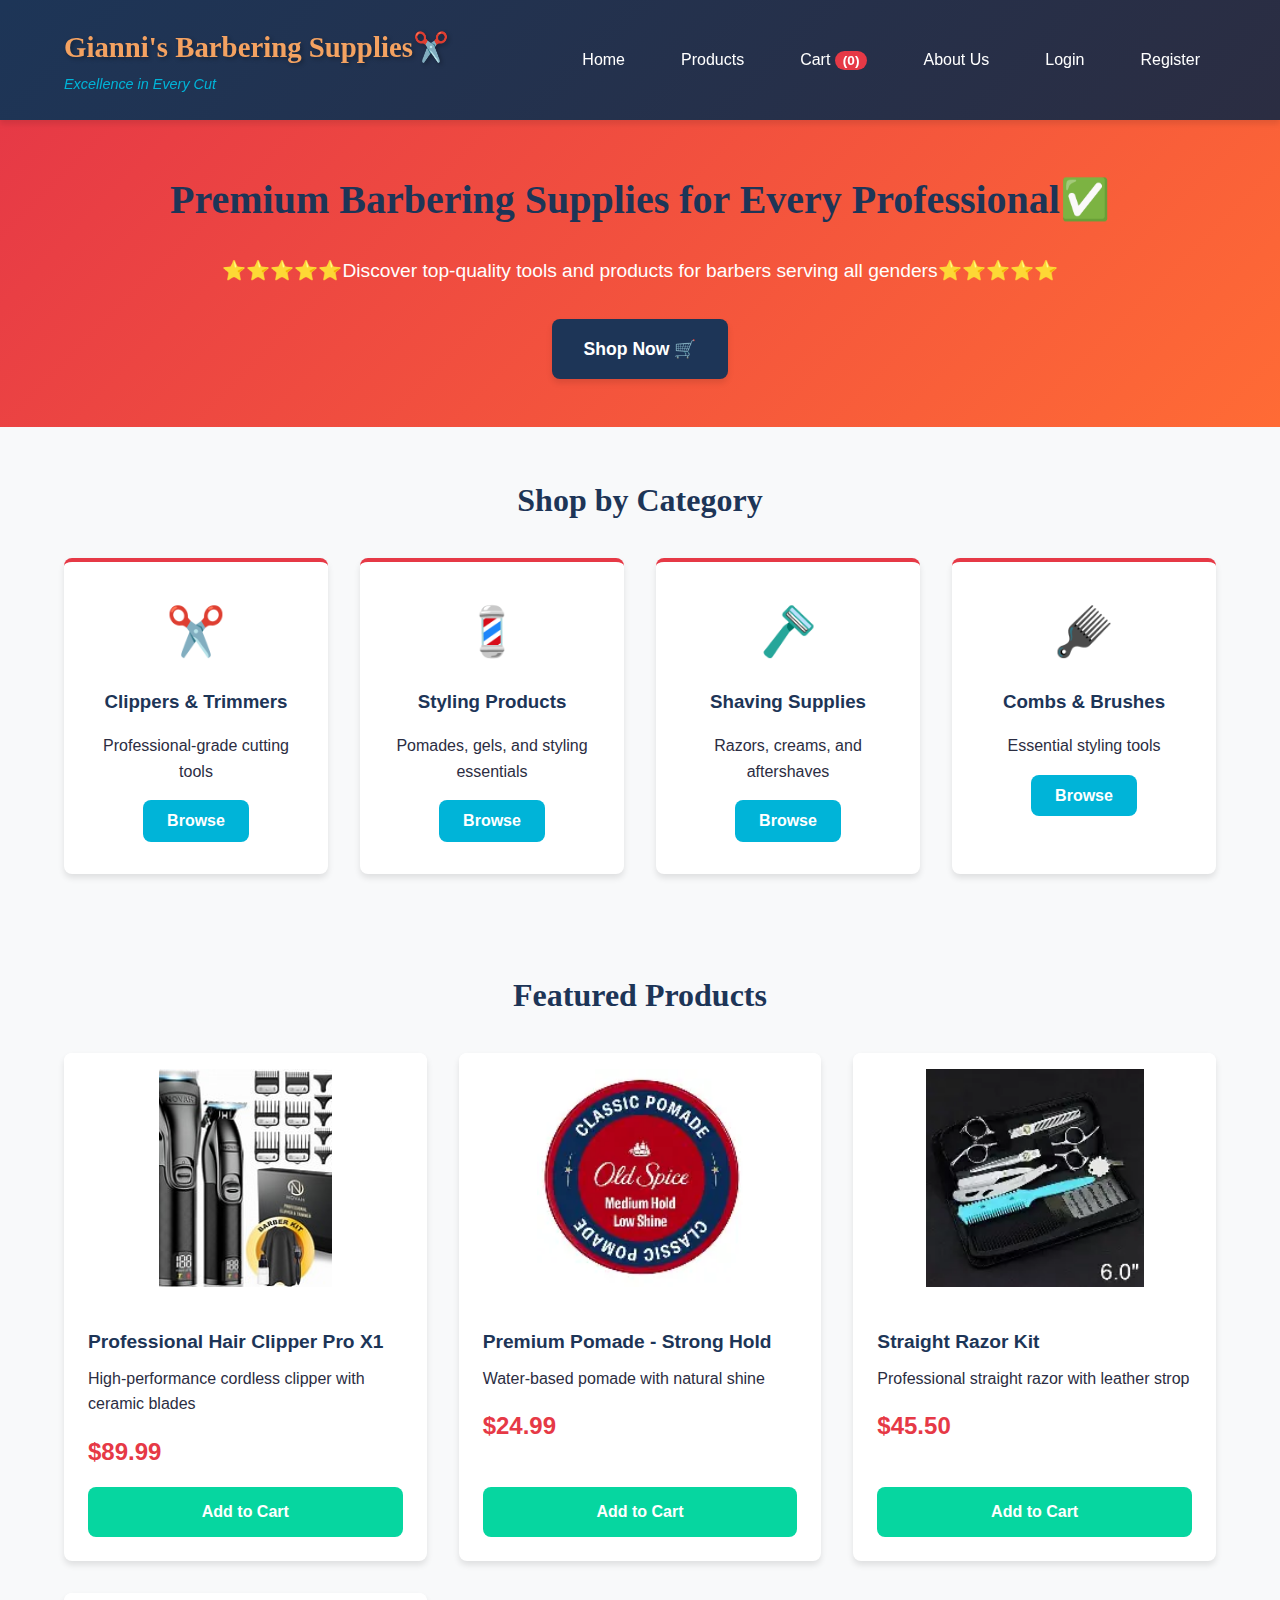
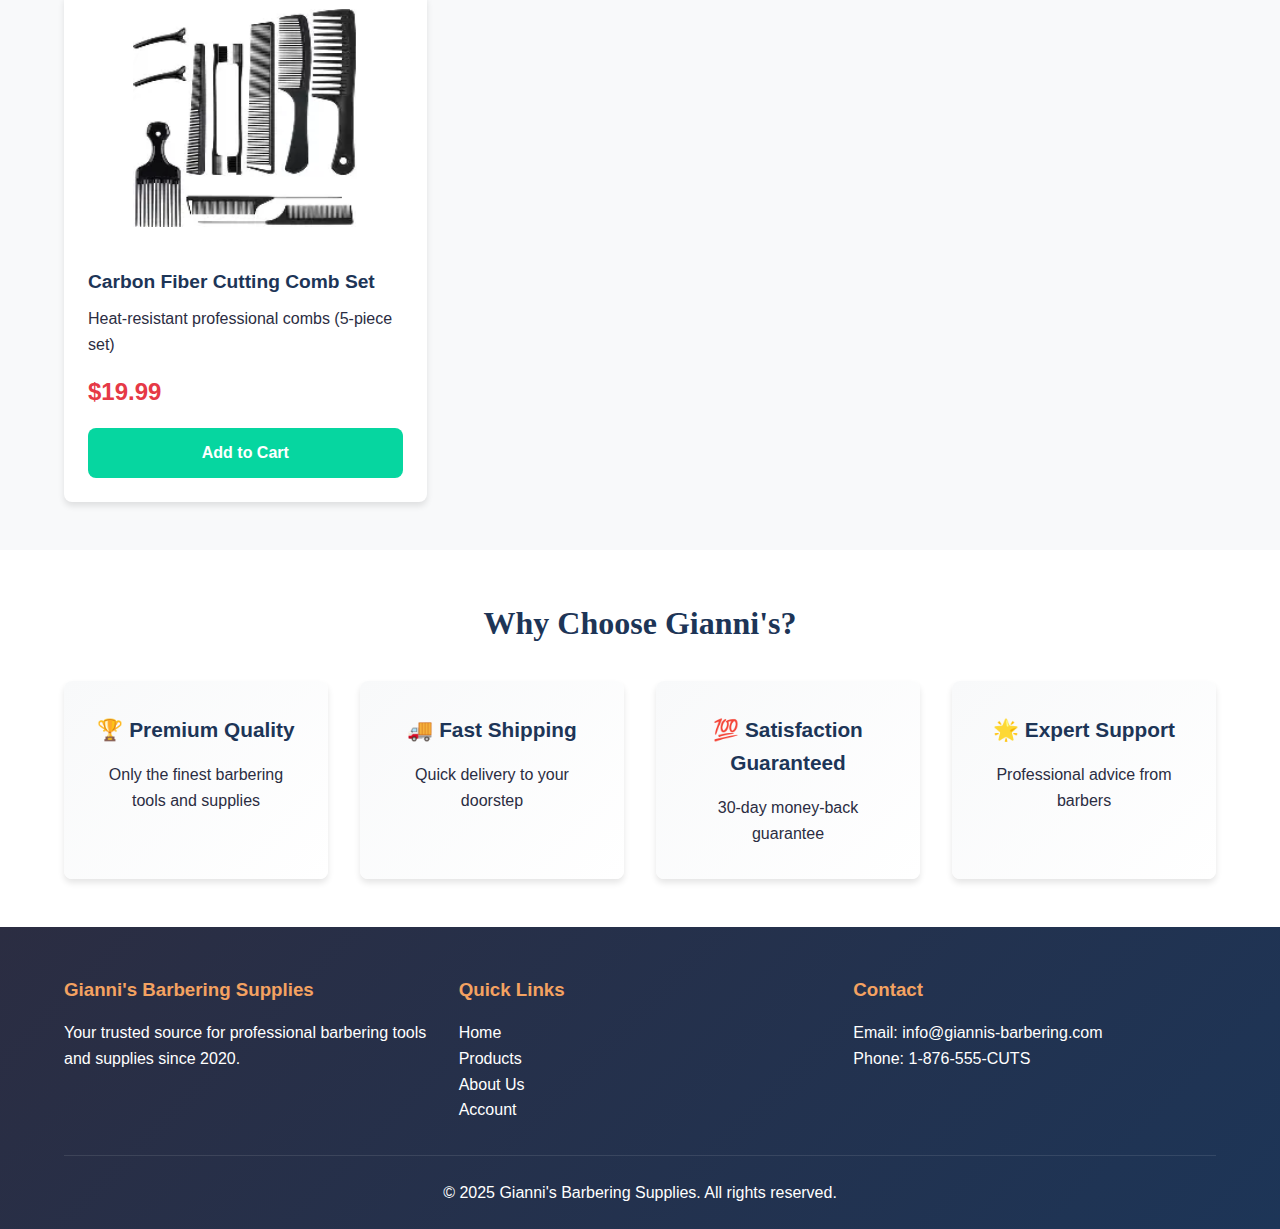
<file: index.html>
<!DOCTYPE html>
<html lang="en">
<head>
    <!-- META INFORMATION -->
    <meta charset="UTF-8">
    <meta name="viewport" content="width=device-width, initial-scale=1.0">
    <!-- Makes website responsive on mobile devices -->
    <title>Gianni's Barbering Supplies - Premium Tools for All</title>
    <!-- Page title shown in browser tab and search results -->
    
    <!--EXTERNAL RESOURCES -->
    <link rel="stylesheet" href="styles.css">
    <!-- Links to external CSS file for all styling -->
</head>
<body>
    <!-- Main body content begins here -->
    
    <!-- HEADER & NAVIGATION-->
    <!-- Header appears on every page with logo and navigation menu -->
    <header>
        <div class="container">
            <!-- Container centers content and adds padding -->
            
            <!-- Business branding section -->
            <div class="logo-section">
                <div class="logo-text">
                    <h1>Gianni's Barbering Supplies✂️</h1>
                    <!-- H1 tag for SEO - main heading of page -->
                    <p class="tagline">Excellence in Every Cut</p>
                    <!-- Business slogan/tagline -->
                </div>
            </div>
            
            <!-- Main navigation menu -->
            <nav>
                <ul>
                    <!-- Unordered list for semantic navigation -->
                    <li><a href="index.html">Home</a></li>
                    <!-- Link to homepage (current page) -->
                    <li><a href="products.html">Products</a></li>
                    <!-- Link to full products catalog -->
                    <li><a href="cart.html">Cart <span id="cart-count">(0)</span></a></li>
                    <!-- Cart link with dynamic counter updated by JavaScript -->
                    <li><a href="about.html">About Us</a></li>
                    <!-- Link to about page with student information -->
                    <li><a href="login.html">Login</a></li>
                    <!-- Link to user login page -->
                    <li><a href="register.html">Register</a></li>
                    <!-- Link to user registration page -->
                </ul>
            </nav>
        </div>
    </header>

    <!-- HERO SECTION -->
    <!-- Large banner section at top of homepage to grab attention -->
    <section class="hero">
        <div class="container">
            <h2>Premium Barbering Supplies for Every Professional✅</h2>
            <!-- Main heading explaining what the site offers -->
            <p>⭐⭐⭐⭐⭐Discover top-quality tools and products for barbers serving all genders⭐⭐⭐⭐⭐</p>
            <!-- Supporting text describing the business -->
            <a href="products.html" class="cta-button">Shop Now 🛒</a>
            <!-- Call-to-action button linking to products page -->
        </div>
    </section>

        <!-- MAIN CONTENT AREA --> 
    <main>
        <!-- Semantic main tag contains primary page content -->
        
        <!--CATEGORIES SECTION-->
        <!-- Displays product categories for easy navigation -->
        <section class="categories">
            <div class="container">
                <h2>Shop by Category</h2>
                <!-- Section heading -->
                
                <!-- Grid layout for category cards -->
                <div class="category-grid">
                    <!-- CSS Grid makes this responsive automatically -->
                    
                    <!-- Category 1: Clippers & Trimmers -->
                    <div class="category-card">
                        <div class="category-icon">✂️</div>
                        <!-- Emoji icon represents category visually -->
                        <h3>Clippers & Trimmers</h3>
                        <!-- Category name -->
                        <p>Professional-grade cutting tools</p>
                        <!-- Brief description -->
                        <a href="products.html?category=clippers" class="category-link">Browse</a>
                        <!-- Link filters products page to show only clippers -->
                    </div>
                    
                    <!-- Category 2: Styling Products -->
                    <div class="category-card">
                        <div class="category-icon">💈</div>
                        <!-- Barber pole emoji -->
                        <h3>Styling Products</h3>
                        <p>Pomades, gels, and styling essentials</p>
                        <a href="products.html?category=styling" class="category-link">Browse</a>
                        <!-- Link filters to styling products only -->
                    </div>
                    
                    <!-- Category 3: Shaving Supplies -->
                    <div class="category-card">
                        <div class="category-icon">🪒</div>
                        <!-- Razor emoji -->
                        <h3>Shaving Supplies</h3>
                        <p>Razors, creams, and aftershaves</p>
                        <a href="products.html?category=shaving" class="category-link">Browse</a>
                        <!-- Link filters to shaving products only -->
                    </div>
                    
                    <!-- Category 4: Combs & Brushes -->
                    <div class="category-card">
                        <div class="category-icon">🪮</div>
                        <!-- Comb emoji -->
                        <h3>Combs & Brushes</h3>
                        <p>Essential styling tools</p>
                        <a href="products.html?category=combs" class="category-link">Browse</a>
                        <!-- Link filters to combs and brushes only -->
                    </div>
                </div>
                <!-- End of category grid -->
            </div>
        </section>

        <!--  FEATURED PRODUCTS SECTION -->
        <!-- Shows 4 featured products with images -->
        <section class="featured-products">
            <div class="container">
                <h2>Featured Products</h2>
                <!-- Section heading -->
                
                <div class="product-grid" id="featured-products">
                    <!-- This div is populated by JavaScript -->
                    <!-- JavaScript loads first 4 products from product array -->
                    <!-- Each product shows: image, name, description, price, add to cart button -->
                </div>
            </div>
        </section>

        <!-- WHY CHOOSE US SECTION -->
        <!-- Displays business value propositions -->
        <section class="features">
            <div class="container">
                <h2>Why Choose Gianni's?</h2>
                <!-- Section heading -->
                
                <!-- Grid of feature highlights -->
                <div class="features-grid">
                    
                    <!-- Feature 1: Premium Quality -->
                    <div class="feature-item">
                        <h3>🏆 Premium Quality</h3>
                        <!-- Emoji + heading for visual interest -->
                        <p>Only the finest barbering tools and supplies</p>
                        <!-- Feature description -->
                    </div>
                    
                    <!-- Feature 2: Fast Shipping -->
                    <div class="feature-item">
                        <h3>🚚 Fast Shipping</h3>
                        <p>Quick delivery to your doorstep</p>
                    </div>
                    
                    <!-- Feature 3: Satisfaction Guarantee -->
                    <div class="feature-item">
                        <h3>💯 Satisfaction Guaranteed</h3>
                        <p>30-day money-back guarantee</p>
                    </div>
                    
                    <!-- Feature 4: Expert Support -->
                    <div class="feature-item">
                        <h3>🌟 Expert Support</h3>
                        <p>Professional advice from barbers</p>
                    </div>
                </div>
                <!-- End features grid -->
            </div>
        </section>
    </main>
    <!-- End of main content -->

    <!-- FOOTER -->
    <!-- Footer appears on all pages with site info and links -->
    <footer>
        <div class="container">
            <!-- Footer content in 3 columns -->
            <div class="footer-content">
                
                <!-- Column 1: About Business -->
                <div class="footer-section">
                    <h3>Gianni's Barbering Supplies</h3>
                    <p>Your trusted source for professional barbering tools and supplies since 2020.</p>
                </div>
                
                <!-- Column 2: Quick Links -->
                <div class="footer-section">
                    <h3>Quick Links</h3>
                    <ul>
                        <li><a href="index.html">Home</a></li>
                        <li><a href="products.html">Products</a></li>
                        <li><a href="about.html">About Us</a></li>
                        <li><a href="login.html">Account</a></li>
                    </ul>
                </div>
                
                <!-- Column 3: Contact Info -->
                <div class="footer-section">
                    <h3>Contact</h3>
                    <p>Email: info@giannis-barbering.com</p>
                    <p>Phone: 1-876-555-CUTS</p>
                </div>
            </div>
            <!-- End footer content columns -->
            
            <!-- Copyright notice -->
            <div class="footer-bottom">
                <p>&copy; 2025 Gianni's Barbering Supplies. All rights reserved.</p>
            </div>
        </div>
    </footer>
    <!-- End footer -->

    <!-- JAVASCRIPT -->
    <script src="script.js"></script>
    <!-- Links to external JavaScript file -->
    <!-- This script handles: product loading, cart functions, user auth, form validation -->
</body>
</html>
</file>
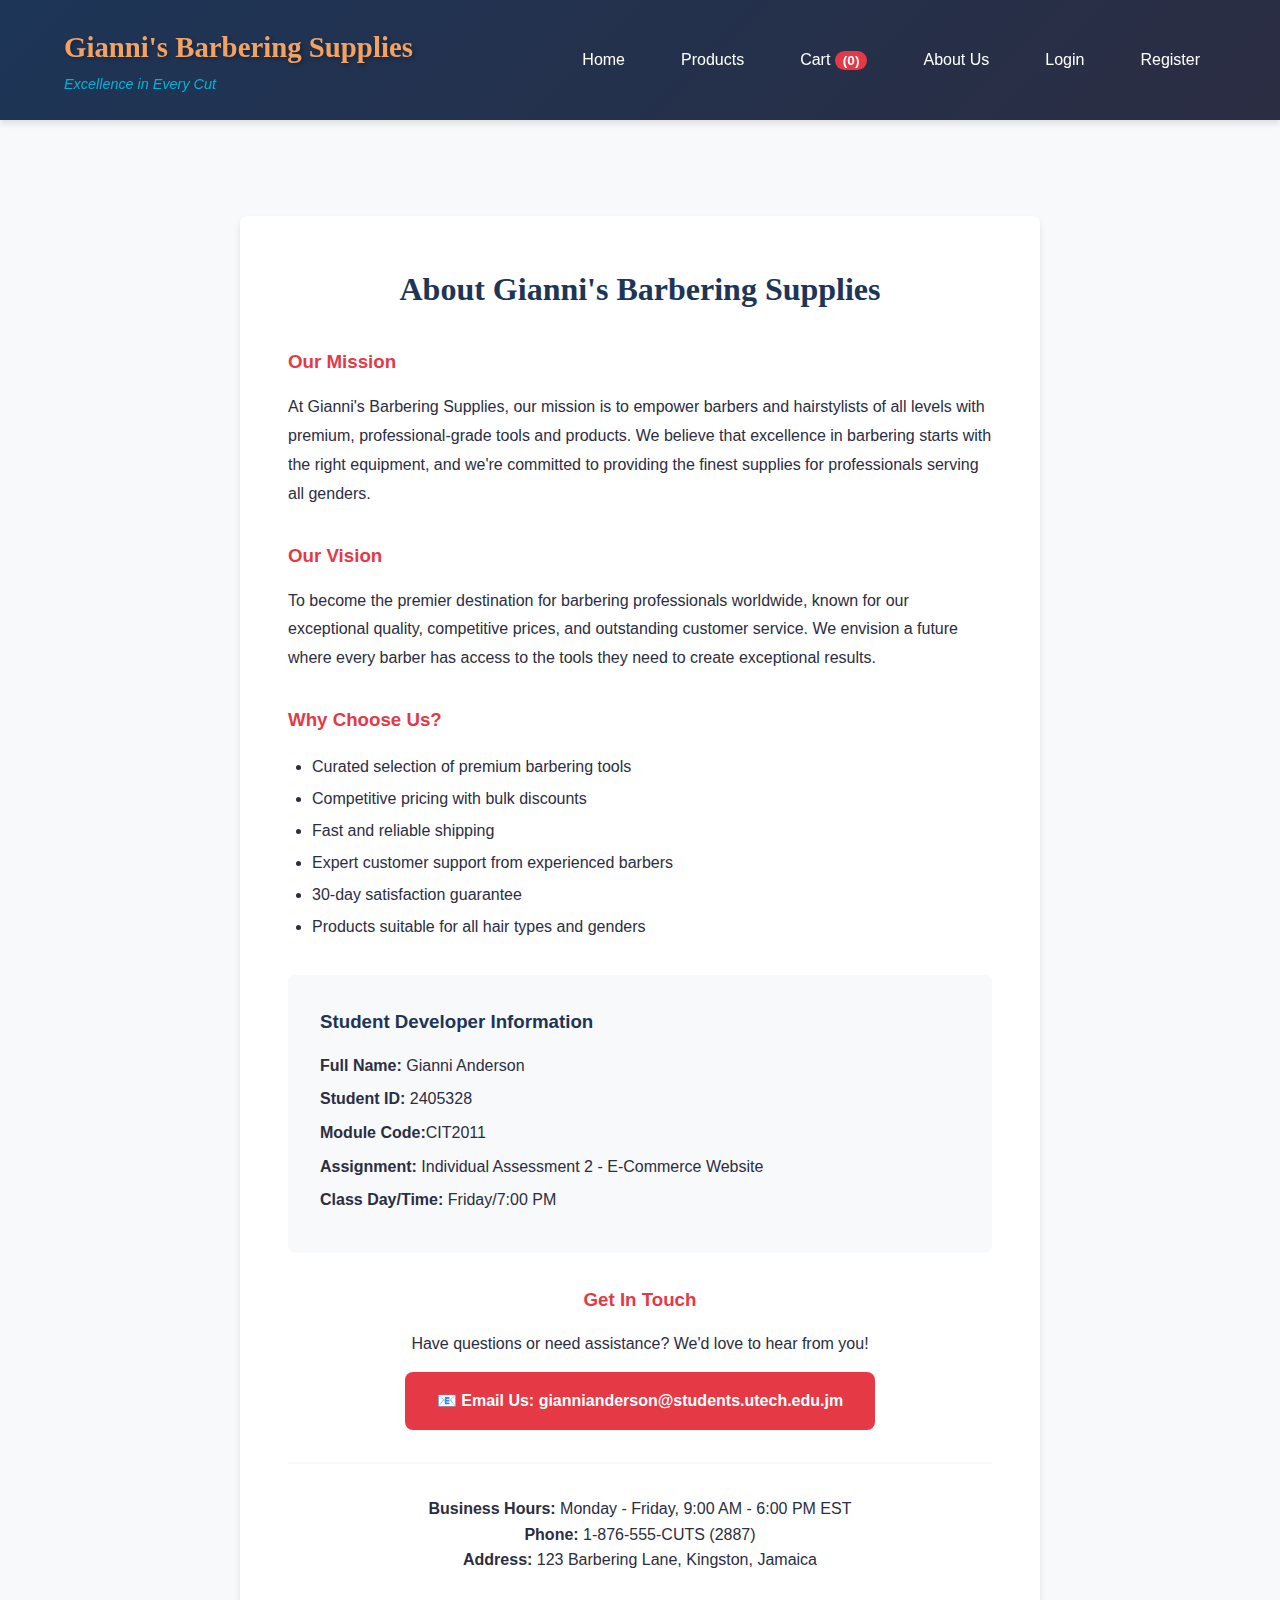
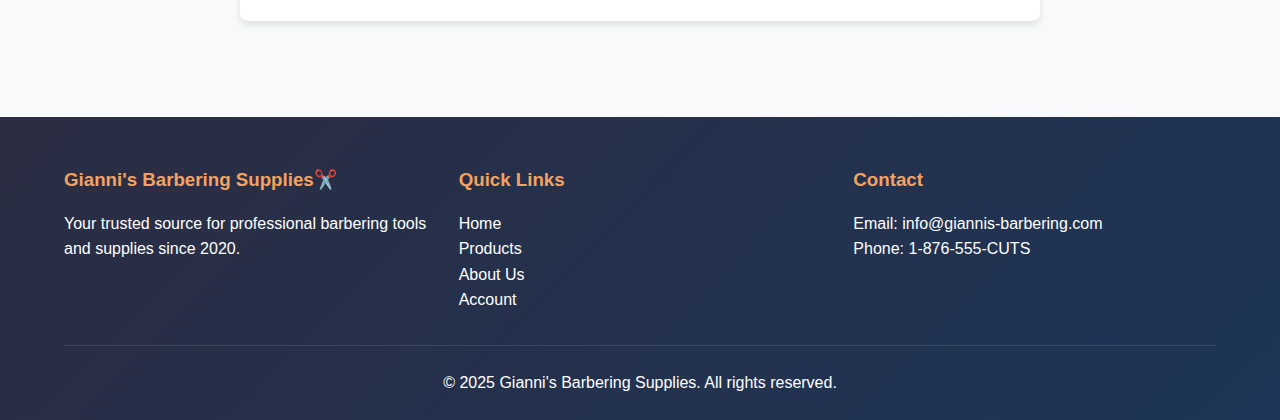
<file: about.html>
<!DOCTYPE html>
<html lang="en">
<head>
    <meta charset="UTF-8">
    <meta name="viewport" content="width=device-width, initial-scale=1.0">
    <title>About Us - Gianni's Barbering Supplies</title>
    <link rel="stylesheet" href="styles.css">
</head>
<body>
    
    <!--HEADER -->
    <header>
        <div class="container">
            <div class="logo-section">
                <div class="logo-text">
                    <h1>Gianni's Barbering Supplies</h1>
                    <p class="tagline">Excellence in Every Cut</p>
                </div>
            </div>
            
            <nav>
                <ul>
                    <li><a href="index.html">Home</a></li>
                    <li><a href="products.html">Products</a></li>
                    <li><a href="cart.html">Cart <span id="cart-count">(0)</span></a></li>
                    <li><a href="about.html">About Us</a></li>
                    <!-- Current page -->
                    <li><a href="login.html">Login</a></li>
                    <li><a href="register.html">Register</a></li>
                </ul>
            </nav>
        </div>
    </header>

    <!-- MAIN CONTENT -->
    <main>
        <section style="padding: 3rem 0;">
            <div class="container">
                <div class="form-container" style="max-width: 800px;">
                    <h2 style="text-align: center; color: var(--deep-navy);">About Gianni's Barbering Supplies</h2>
                    
                    <!-- MISSION STATEMENT-->
                    <div style="margin: 2rem 0;">
                        <h3 style="color: var(--primary-red); margin-bottom: 1rem;">Our Mission</h3>
                        <p style="line-height: 1.8;">
                            At Gianni's Barbering Supplies, our mission is to empower barbers and hairstylists of all levels 
                            with premium, professional-grade tools and products. We believe that excellence in barbering starts 
                            with the right equipment, and we're committed to providing the finest supplies for professionals 
                            serving all genders.
                        </p>
                    </div>
                    
                    <!-- VISION STATEMENT -->
                    <div style="margin: 2rem 0;">
                        <h3 style="color: var(--primary-red); margin-bottom: 1rem;">Our Vision</h3>
                        <p style="line-height: 1.8;">
                            To become the premier destination for barbering professionals worldwide, known for our exceptional 
                            quality, competitive prices, and outstanding customer service. We envision a future where every 
                            barber has access to the tools they need to create exceptional results.
                        </p>
                    </div>
                    
                    <!-- WHY CHOOSE US -->
                    <div style="margin: 2rem 0;">
                        <h3 style="color: var(--primary-red); margin-bottom: 1rem;">Why Choose Us?</h3>
                        <ul style="line-height: 2; margin-left: 1.5rem;">
                            <li>Curated selection of premium barbering tools</li>
                            <li>Competitive pricing with bulk discounts</li>
                            <li>Fast and reliable shipping</li>
                            <li>Expert customer support from experienced barbers</li>
                            <li>30-day satisfaction guarantee</li>
                            <li>Products suitable for all hair types and genders</li>
                        </ul>
                    </div>
                    
                    <!-- STUDENT DEVELOPER INFORMATION -->
                    <div style="background: var(--off-white); padding: 2rem; border-radius: 8px; margin: 2rem 0;">
                        <h3 style="color: var(--deep-navy); margin-bottom: 1rem;">Student Developer Information</h3>
                        
                        <p style="margin-bottom: 0.5rem;"><strong>Full Name:</strong> Gianni Anderson</p>

                        <p style="margin-bottom: 0.5rem;"><strong>Student ID:</strong> 2405328</p>

                        <p style="margin-bottom: 0.5rem;"><strong>Module Code:</strong>CIT2011</p>
                        
                        <p style="margin-bottom: 0.5rem;"><strong>Assignment:</strong> Individual Assessment 2 - E-Commerce Website</p>

                        <p style="margin-bottom: 0.5rem;"><strong>Class Day/Time:</strong> Friday/7:00 PM</p>
                    </div>
                    
                    <!-- CONTACT SECTION WITH MAILTO LINK -->
                    <div style="text-align: center; margin-top: 2rem;">
                        <h3 style="color: var(--primary-red); margin-bottom: 1rem;">Get In Touch</h3>
                        <p style="margin-bottom: 1rem;">
                            Have questions or need assistance? We'd love to hear from you!
                        </p>
                        
                        <a href="mailto:giannganderson@students.utech.edu.jm" 
                           style="display: inline-block; padding: 1rem 2rem; background: var(--primary-red); 
                                  color: white; text-decoration: none; border-radius: 8px; font-weight: bold;">
                            📧 Email Us: giannianderson@students.utech.edu.jm
                        </a>
                    </div>
                    
                    <!-- BUSINESS CONTACT INFORMATION-->
                    <div style="margin-top: 2rem; padding-top: 2rem; border-top: 2px solid var(--off-white);">
                        <p style="text-align: center; color: var(--dark-charcoal);">
                            <strong>Business Hours:</strong> Monday - Friday, 9:00 AM - 6:00 PM EST<br>
                            <strong>Phone:</strong> 1-876-555-CUTS (2887)<br>
                            <strong>Address:</strong> 123 Barbering Lane, Kingston, Jamaica
                        </p>
                    </div>
                </div>
            </div>
        </section>
    </main>

    <!-- FOOTER -->
    <footer>
        <div class="container">
            <div class="footer-content">
                <div class="footer-section">
                    <h3>Gianni's Barbering Supplies✂️</h3>
                    <p>Your trusted source for professional barbering tools and supplies since 2020.</p>
                </div>
                <div class="footer-section">
                    <h3>Quick Links</h3>
                    <ul>
                        <li><a href="index.html">Home</a></li>
                        <li><a href="products.html">Products</a></li>
                        <li><a href="about.html">About Us</a></li>
                        <li><a href="login.html">Account</a></li>
                    </ul>
                </div>
                <div class="footer-section">
                    <h3>Contact</h3>
                    <p>Email: info@giannis-barbering.com</p>
                    <p>Phone: 1-876-555-CUTS</p>
                </div>
            </div>
            <div class="footer-bottom">
                <p>&copy; 2025 Gianni's Barbering Supplies. All rights reserved.</p>
            </div>
        </div>
    </footer>

    <!-- JAVASCRIPT -->
    <script src="script.js"></script>
</body>
</html>
</file>
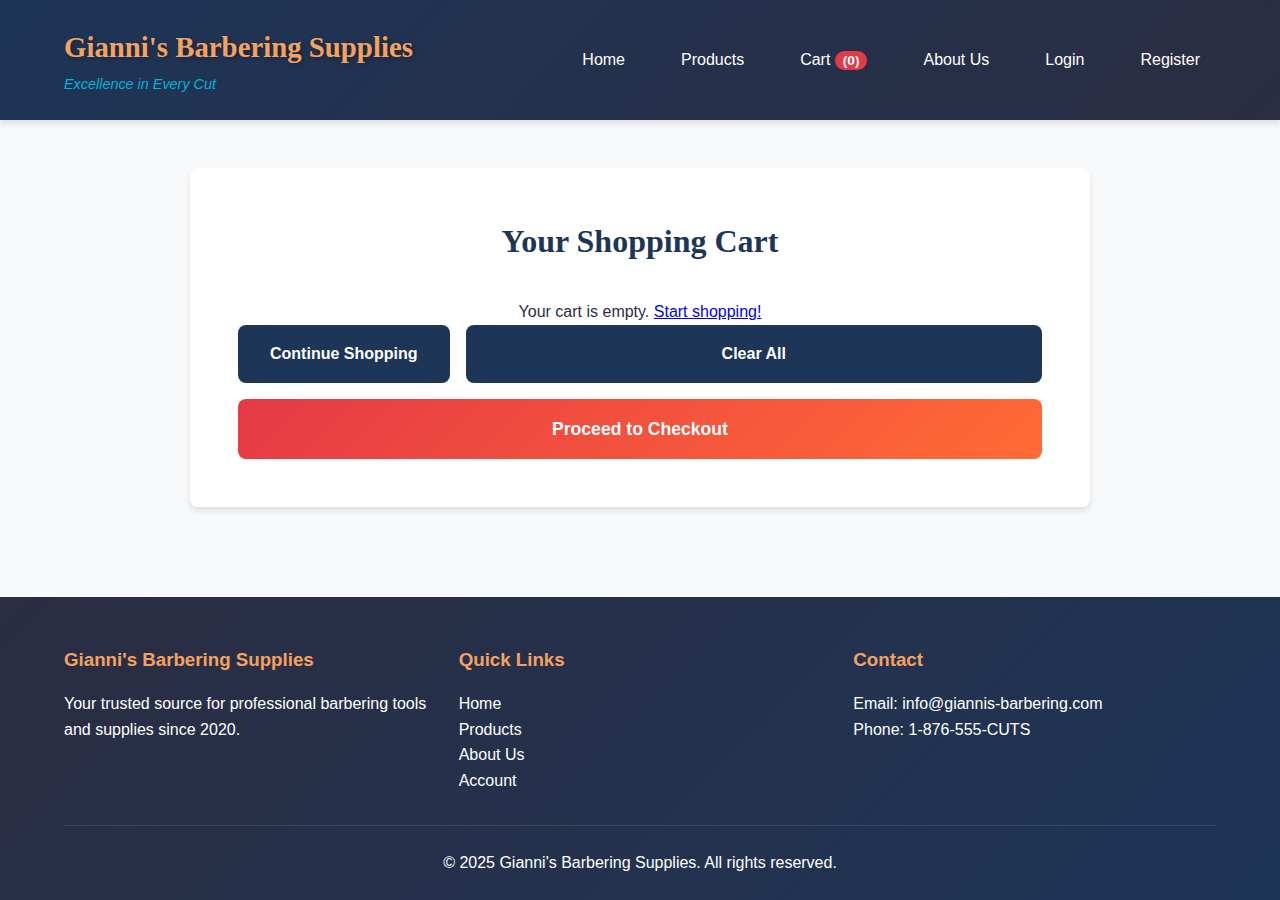
<file: cart.html>
<!DOCTYPE html>
<html lang="en">
<head>
    <meta charset="UTF-8">
    <meta name="viewport" content="width=device-width, initial-scale=1.0">
    <title>Shopping Cart - Gianni's Barbering Supplies</title>
    <link rel="stylesheet" href="styles.css">
</head>
<body>
    
    <!-- HEADER-->
    <header>
        <div class="container">
            <div class="logo-section">
                <div class="logo-text">
                    <h1>Gianni's Barbering Supplies</h1>
                    <p class="tagline">Excellence in Every Cut</p>
                </div>
            </div>
            
            <nav>
                <ul>
                    <li><a href="index.html">Home</a></li>
                    <li><a href="products.html">Products</a></li>
                    <li><a href="cart.html">Cart <span id="cart-count">(0)</span></a></li>
                    <!-- Current page - shows cart item count -->
                    <li><a href="about.html">About Us</a></li>
                    <li><a href="login.html">Login</a></li>
                    <li><a href="register.html">Register</a></li>
                </ul>
            </nav>
        </div>
    </header>

    <!-- MAIN CONTENT ===== -->
    <main>
        
        <!-- CART CONTAINER -->
        <div class="cart-container">
            <h2>Your Shopping Cart</h2>
            <!-- Page heading -->
            
            <!-- Cart Items Display Area -->
            <div id="cart-items-container">
                <!-- This div is populated by JavaScript -->
                <!-- JavaScript function renderCartPage() creates:
                     - Table with columns: Product, Price, Quantity, Subtotal, Action
                     - Each row shows one cart item
                     - Quantity can be changed with number input
                     - Remove button to delete item
                     - If cart is empty, shows "Your cart is empty" message
                -->
            </div>
            
            <!-- Cart Totals Display Area -->
            <div id="cart-totals" class="cart-total" style="display: none;">
                <!-- Hidden by default, shown by JavaScript when cart has items -->
                <!-- JavaScript calculates and displays:
                     - Subtotal (sum of all items)
                     - Discount (5% of subtotal)
                     - Tax (15% of subtotal minus discount)
                     - Grand Total (subtotal - discount + tax)
                -->
            </div>
            
            <!-- Action Buttons -->
            <div class="button-group">
                <!-- Three buttons in flexible row layout -->
                <a href="products.html" class="btn-secondary" style="text-decoration: none; text-align: center;">
                    Continue Shopping
                </a>
                <!-- Returns to products page to add more items -->
                
                <button id="clear-cart-btn" class="btn-secondary">Clear All</button>
                <!-- JavaScript clears all items from cart with confirmation -->
                
                <a href="checkout.html" class="btn-primary" style="text-decoration: none; text-align: center;">
                    Proceed to Checkout
                </a>
                <!-- Goes to checkout page with current cart items -->
            </div>
        </div>
    </main>

    <!-- FOOTER -->
    <footer>
        <div class="container">
            <div class="footer-content">
                <div class="footer-section">
                    <h3>Gianni's Barbering Supplies</h3>
                    <p>Your trusted source for professional barbering tools and supplies since 2020.</p>
                </div>
                <div class="footer-section">
                    <h3>Quick Links</h3>
                    <ul>
                        <li><a href="index.html">Home</a></li>
                        <li><a href="products.html">Products</a></li>
                        <li><a href="about.html">About Us</a></li>
                        <li><a href="login.html">Account</a></li>
                    </ul>
                </div>
                <div class="footer-section">
                    <h3>Contact</h3>
                    <p>Email: info@giannis-barbering.com</p>
                    <p>Phone: 1-876-555-CUTS</p>
                </div>
            </div>
            <div class="footer-bottom">
                <p>&copy; 2025 Gianni's Barbering Supplies. All rights reserved.</p>
            </div>
        </div>
    </footer>

    <!-- JAVASCRIPT -->
    <script src="script.js"></script>
    <!-- JavaScript handles:
         - Loading cart items from localStorage
         - Displaying items in table format
         - Calculating totals (subtotal, discount, tax, grand total)
         - Updating quantities when user changes number
         - Removing items when user clicks remove button
         - Clearing entire cart with confirmation
         - Updating cart count in navigation
         - Persisting changes to localStorage
    -->
</body>
</html>
</file>
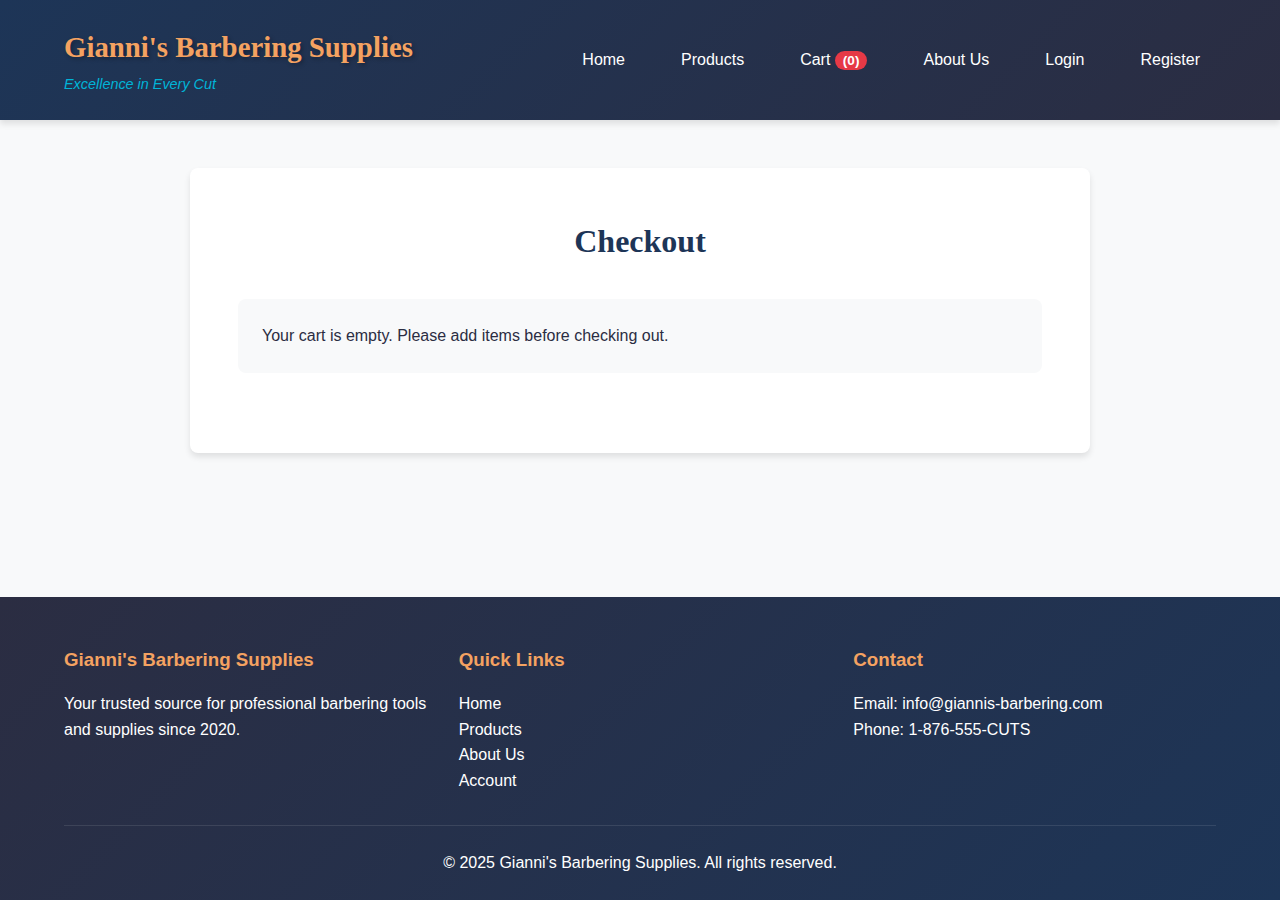
<file: checkout.html>
<!DOCTYPE html>
<html lang="en">
<head>
    <meta charset="UTF-8">
    <meta name="viewport" content="width=device-width, initial-scale=1.0">
    <title>Checkout - Gianni's Barbering Supplies</title>
    <link rel="stylesheet" href="styles.css">
</head>
<body>
    
    <!--HEADER-->
    <header>
        <div class="container">
            <div class="logo-section">
                <div class="logo-text">
                    <h1>Gianni's Barbering Supplies</h1>
                    <p class="tagline">Excellence in Every Cut</p>
                </div>
            </div>
            
            <nav>
                <ul>
                    <li><a href="index.html">Home</a></li>
                    <li><a href="products.html">Products</a></li>
                    <li><a href="cart.html">Cart <span id="cart-count">(0)</span></a></li>
                    <li><a href="about.html">About Us</a></li>
                    <li><a href="login.html">Login</a></li>
                    <li><a href="register.html">Register</a></li>
                </ul>
            </nav>
        </div>
    </header>

    <!-- MAIN CONTENT -->
    <main>
        
        <!--CHECKOUT CONTAINER-->
        <div class="cart-container">
            <h2>Checkout</h2>
            
            <!-- Order Summary Section -->
            <div id="checkout-summary" style="background: var(--off-white); padding: 1.5rem; border-radius: 8px; margin-bottom: 2rem;">
                <!-- JavaScript populates this with:
                     - List of items in cart
                     - Quantities and prices
                     - Grand total
                     If cart is empty, shows message and hides form
                -->
            </div>
            
            <!-- Checkout Form -->
            <form id="checkout-form">
                <!-- Form ID for JavaScript handling -->
                
                <!-- ===== SHIPPING INFORMATION SECTION ===== -->
                <h3 style="color: var(--deep-navy); margin-bottom: 1.5rem;">Shipping Information</h3>
                
                <!-- Full Name -->
                <div class="form-group">
                    <label for="fullname">Full Name *</label>
                    <input type="text" id="fullname" name="fullname" required>
                    <!-- Required for shipping label -->
                </div>
                
                <!-- Email Address -->
                <div class="form-group">
                    <label for="email">Email Address *</label>
                    <input type="email" id="email" name="email" required>
                    <!-- For order confirmation email -->
                </div>
                
                <!-- Phone Number -->
                <div class="form-group">
                    <label for="phone">Phone Number *</label>
                    <input type="tel" id="phone" name="phone" required>
                    <!-- type="tel" for phone number input -->
                </div>
                
                <!-- Street Address -->
                <div class="form-group">
                    <label for="address">Street Address *</label>
                    <input type="text" id="address" name="address" required>
                    <!-- Full street address for delivery -->
                </div>
                
                <!-- City -->
                <div class="form-group">
                    <label for="city">City *</label>
                    <input type="text" id="city" name="city" required>
                </div>
                
                <!-- Postal Code -->
                <div class="form-group">
                    <label for="postal-code">Postal Code *</label>
                    <input type="text" id="postal-code" name="postal-code" required>
                </div>
                
                <!--PAYMENT INFORMATION SECTION-->
                <h3 style="color: var(--deep-navy); margin: 2rem 0 1.5rem;">Payment Information</h3>
                
                <!-- Payment Method Selection -->
                <div class="form-group">
                    <label for="payment-method">Payment Method *</label>
                    <select id="payment-method" name="payment-method" required>
                        <!-- Dropdown for payment type -->
                        <option value="">Select Payment Method</option>
                        <option value="Credit Card">Credit Card</option>
                        <option value="Debit Card">Debit Card</option>
                        <option value="PayPal">PayPal</option>
                    </select>
                </div>
                
                <!-- Name on Card -->
                <div class="form-group">
                    <label for="card-name">Name on Card *</label>
                    <input type="text" id="card-name" name="card-name" required>
                    <!-- Cardholder's name as appears on card -->
                </div>
                
                <!-- Card Number -->
                <div class="form-group">
                    <label for="card-number">Card Number *</label>
                    <input type="text" id="card-number" name="card-number" 
                           pattern="[0-9]{16}" 
                           placeholder="1234 5678 9012 3456" 
                           maxlength="16" required>
                    <!-- pattern="[0-9]{16}" requires exactly 16 digits -->
                    <!-- maxlength="16" limits input to 16 characters -->
                </div>
                
                <!-- Expiry Date and CVV in Two Columns -->
                <div style="display: grid; grid-template-columns: 1fr 1fr; gap: 1rem;">
                    <!-- Grid layout for side-by-side inputs -->
                    
                    <!-- Expiry Date -->
                    <div class="form-group">
                        <label for="expiry-date">Expiry Date *</label>
                        <input type="text" id="expiry-date" name="expiry-date" 
                               placeholder="MM/YY" 
                               pattern="[0-9]{2}/[0-9]{2}" 
                               maxlength="5" required>
                        <!-- Format: MM/YY (e.g., 12/25) -->
                    </div>
                    
                    <!-- CVV -->
                    <div class="form-group">
                        <label for="cvv">CVV *</label>
                        <input type="text" id="cvv" name="cvv" 
                               pattern="[0-9]{3,4}" 
                               placeholder="123" 
                               maxlength="4" required>
                        <!-- 3 or 4 digit security code -->
                    </div>
                </div>
                
                <!-- Action Buttons -->
                <div class="button-group" style="margin-top: 2rem;">
                    <button type="button" id="cancel-checkout" class="btn-secondary">Cancel</button>
                    <!-- type="button" prevents form submission -->
                    <!-- JavaScript confirms and redirects to cart -->
                    
                    <button type="submit" class="btn-primary">Confirm Order</button>
                    <!-- type="submit" triggers form submission -->
                    <!-- JavaScript processes order:
                         - Creates order object with all data
                         - Saves to localStorage
                         - Clears cart
                         - Redirects to invoice page
                    -->
                </div>
            </form>
        </div>
    </main>

    <!-- FOOTER-->
    <footer>
        <div class="container">
            <div class="footer-content">
                <div class="footer-section">
                    <h3>Gianni's Barbering Supplies</h3>
                    <p>Your trusted source for professional barbering tools and supplies since 2020.</p>
                </div>
                <div class="footer-section">
                    <h3>Quick Links</h3>
                    <ul>
                        <li><a href="index.html">Home</a></li>
                        <li><a href="products.html">Products</a></li>
                        <li><a href="about.html">About Us</a></li>
                        <li><a href="login.html">Account</a></li>
                    </ul>
                </div>
                <div class="footer-section">
                    <h3>Contact</h3>
                    <p>Email: info@giannis-barbering.com</p>
                    <p>Phone: 1-876-555-CUTS</p>
                </div>
            </div>
            <div class="footer-bottom">
                <p>&copy; 2025 Gianni's Barbering Supplies. All rights reserved.</p>
            </div>
        </div>
    </footer>

    <!--JAVASCRIPT -->
    <script src="script.js"></script>

</body>
</html>
</file>
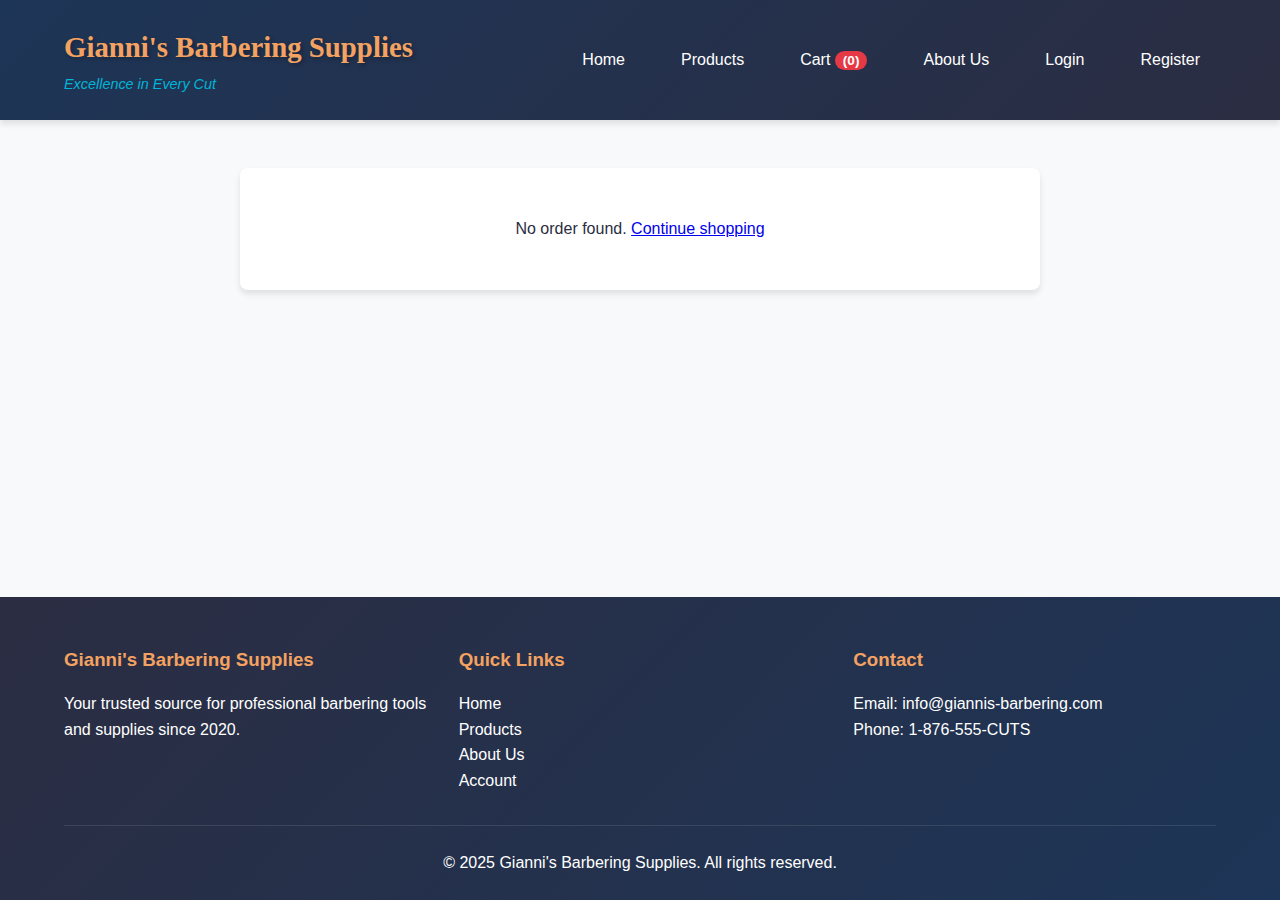
<file: invoice.html>
<!DOCTYPE html>
<html lang="en">
<head>
    <meta charset="UTF-8">
    <meta name="viewport" content="width=device-width, initial-scale=1.0">
    <title>Invoice - Gianni's Barbering Supplies</title>
    <link rel="stylesheet" href="styles.css">
    
    <!-- PRINT STYLES -->
    <!-- Special styles that apply only when printing -->
    <style>
        @media print {
            /* Hide elements that shouldn't be printed */
            header, footer, .no-print {
                display: none;
            }
            /* Remove box shadow for cleaner print */
            .invoice-container {
                box-shadow: none;
            }
        }
    </style>
</head>
<body>
    
    <!-- HEADER -->
    <!-- Class "no-print" hides this when printing -->
    <header class="no-print">
        <div class="container">
            <div class="logo-section">
                <div class="logo-text">
                    <h1>Gianni's Barbering Supplies</h1>
                    <p class="tagline">Excellence in Every Cut</p>
                </div>
            </div>
            
            <nav>
                <ul>
                    <li><a href="index.html">Home</a></li>
                    <li><a href="products.html">Products</a></li>
                    <li><a href="cart.html">Cart <span id="cart-count">(0)</span></a></li>
                    <li><a href="about.html">About Us</a></li>
                    <li><a href="login.html">Login</a></li>
                    <li><a href="register.html">Register</a></li>
                </ul>
            </nav>
        </div>
    </header>

    <!--MAIN CONTENT-->
    <main>
        
        <!-- INVOICE CONTAINER -->
        <div class="invoice-container" id="invoice-details">
            <!-- This entire div is populated by JavaScript -->
        </div>
    </main>

    <!-- FOOTER -->
    <!-- Hidden when printing -->
    <footer class="no-print">
        <div class="container">
            <div class="footer-content">
                <div class="footer-section">
                    <h3>Gianni's Barbering Supplies</h3>
                    <p>Your trusted source for professional barbering tools and supplies since 2020.</p>
                </div>
                <div class="footer-section">
                    <h3>Quick Links</h3>
                    <ul>
                        <li><a href="index.html">Home</a></li>
                        <li><a href="products.html">Products</a></li>
                        <li><a href="about.html">About Us</a></li>
                        <li><a href="login.html">Account</a></li>
                    </ul>
                </div>
                <div class="footer-section">
                    <h3>Contact</h3>
                    <p>Email: info@giannis-barbering.com</p>
                    <p>Phone: 1-876-555-CUTS</p>
                </div>
            </div>
            <div class="footer-bottom">
                <p>&copy; 2025 Gianni's Barbering Supplies. All rights reserved.</p>
            </div>
        </div>
    </footer>

    <!-- ===== JAVASCRIPT ===== -->
    <script src="script.js"></script>
    <!-- JavaScript handles:
         - Loading order data from localStorage
         - Formatting and displaying invoice
         - Showing all order details:
           * Order ID and date
           * Customer information
           * Shipping address
           * Payment method
           * Itemized product list
           * Calculations (subtotal, discount, tax, total)
         - Print button functionality (window.print())
         - Error handling if no order found
    -->
</body>
</html>
</file>
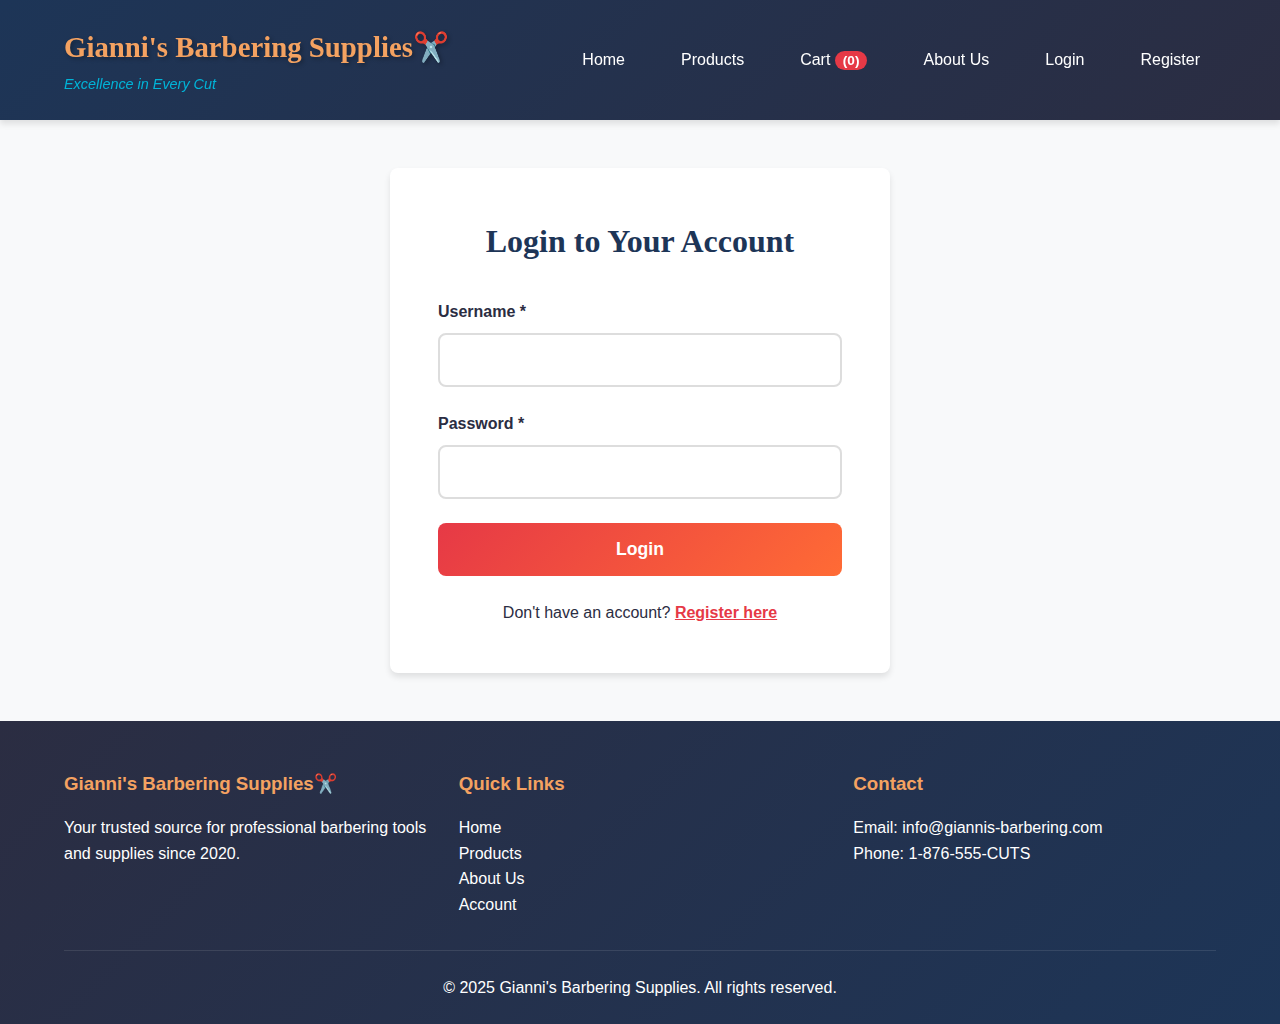
<file: login.html>
<!DOCTYPE html>
<!-- HTML5 doctype -->
<html lang="en">
<head>
    <!-- META INFORMATION -->
    <meta charset="UTF-8">
    <meta name="viewport" content="width=device-width, initial-scale=1.0">
    <title>Login - Gianni's Barbering Supplies</title>
    
    <!-- STYLESHEET -->
    <link rel="stylesheet" href="styles.css">
</head>
<body>
    
    <!-- HEADER -->
    <header>
        <div class="container">
            <div class="logo-section">
                <div class="logo-text">
                    <h1>Gianni's Barbering Supplies✂️</h1>
                    <p class="tagline">Excellence in Every Cut</p>
                </div>
            </div>
            
            <!-- Navigation -->
            <nav>
                <ul>
                    <li><a href="index.html">Home</a></li>
                    <li><a href="products.html">Products</a></li>
                    <li><a href="cart.html">Cart <span id="cart-count">(0)</span></a></li>
                    <li><a href="about.html">About Us</a></li>
                    <li><a href="login.html">Login</a></li>
                    <!-- Current page -->
                    <li><a href="register.html">Register</a></li>
                </ul>
            </nav>
        </div>
    </header>

    <!-- MAIN CONTENT -->
    <main>
        
        <!-- LOGIN FORM CONTAINER -->
        <!-- Form wrapped in container for centered card style -->
        <div class="form-container">
            <h2>Login to Your Account</h2>
            <!-- Form heading -->
            
            <!-- Login Form -->
            <form id="login-form">
                <!-- Form ID used by JavaScript for event handling -->
                <!-- Form submission handled by JavaScript (prevents page reload) -->
                
                <!-- Username Field -->
                <div class="form-group">
                    <!-- form-group wraps label, input, and error message -->
                    <label for="username">Username *</label>
                    <!-- Label linked to input via "for" attribute -->
                    <!-- Asterisk indicates required field -->
                    <input type="text" id="username" name="username" required>
                    <!-- Text input for username -->
                    <!-- "required" attribute adds HTML5 validation -->
                    <!-- ID matches label's "for" attribute -->
                    <div class="error-message"></div>
                    <!-- Empty div for displaying validation errors via JavaScript -->
                </div>
                
                <!-- Password Field -->
                <div class="form-group">
                    <label for="password">Password *</label>
                    <input type="password" id="password" name="password" required>
                    <!-- type="password" hides characters as user types -->
                    <div class="error-message"></div>
                    <!-- Error message container -->
                </div>
                
                <!-- Submit Button -->
                <button type="submit" class="btn-primary">Login</button>
                <!-- type="submit" triggers form submission -->
                <!-- JavaScript intercepts submission for validation -->
                <!-- On success: checks credentials against localStorage -->
                <!-- If valid: redirects to homepage -->
                <!-- If invalid: shows error message -->
            </form>
            <!-- End login form -->
            
            <!-- Registration Link -->
            <p class="text-center" style="margin-top: 1.5rem;">
                Don't have an account? 
                <a href="register.html" style="color: var(--primary-red); font-weight: bold;">
                    Register here
                </a>
            </p>
            <!-- Link to registration page for new users -->
        </div>
    </main>

    <!-- FOOTER-->
    <footer>
        <div class="container">
            <div class="footer-content">
                <div class="footer-section">
                    <h3>Gianni's Barbering Supplies✂️</h3>
                    <p>Your trusted source for professional barbering tools and supplies since 2020.</p>
                </div>
                <div class="footer-section">
                    <h3>Quick Links</h3>
                    <ul>
                        <li><a href="index.html">Home</a></li>
                        <li><a href="products.html">Products</a></li>
                        <li><a href="about.html">About Us</a></li>
                        <li><a href="login.html">Account</a></li>
                    </ul>
                </div>
                <div class="footer-section">
                    <h3>Contact</h3>
                    <p>Email: info@giannis-barbering.com</p>
                    <p>Phone: 1-876-555-CUTS</p>
                </div>
            </div>
            <div class="footer-bottom">
                <p>&copy; 2025 Gianni's Barbering Supplies. All rights reserved.</p>
            </div>
        </div>
    </footer>

    <!-- ===== JAVASCRIPT ===== -->
    <script src="script.js"></script>
    <!-- JavaScript handles:
         - Form submission interception
         - Input validation
         - Checking credentials against localStorage
         - Error message display
         - Redirect on successful login
         - Storing current user in localStorage
    -->
</body>
</html>
<!-- End login page -->
</file>
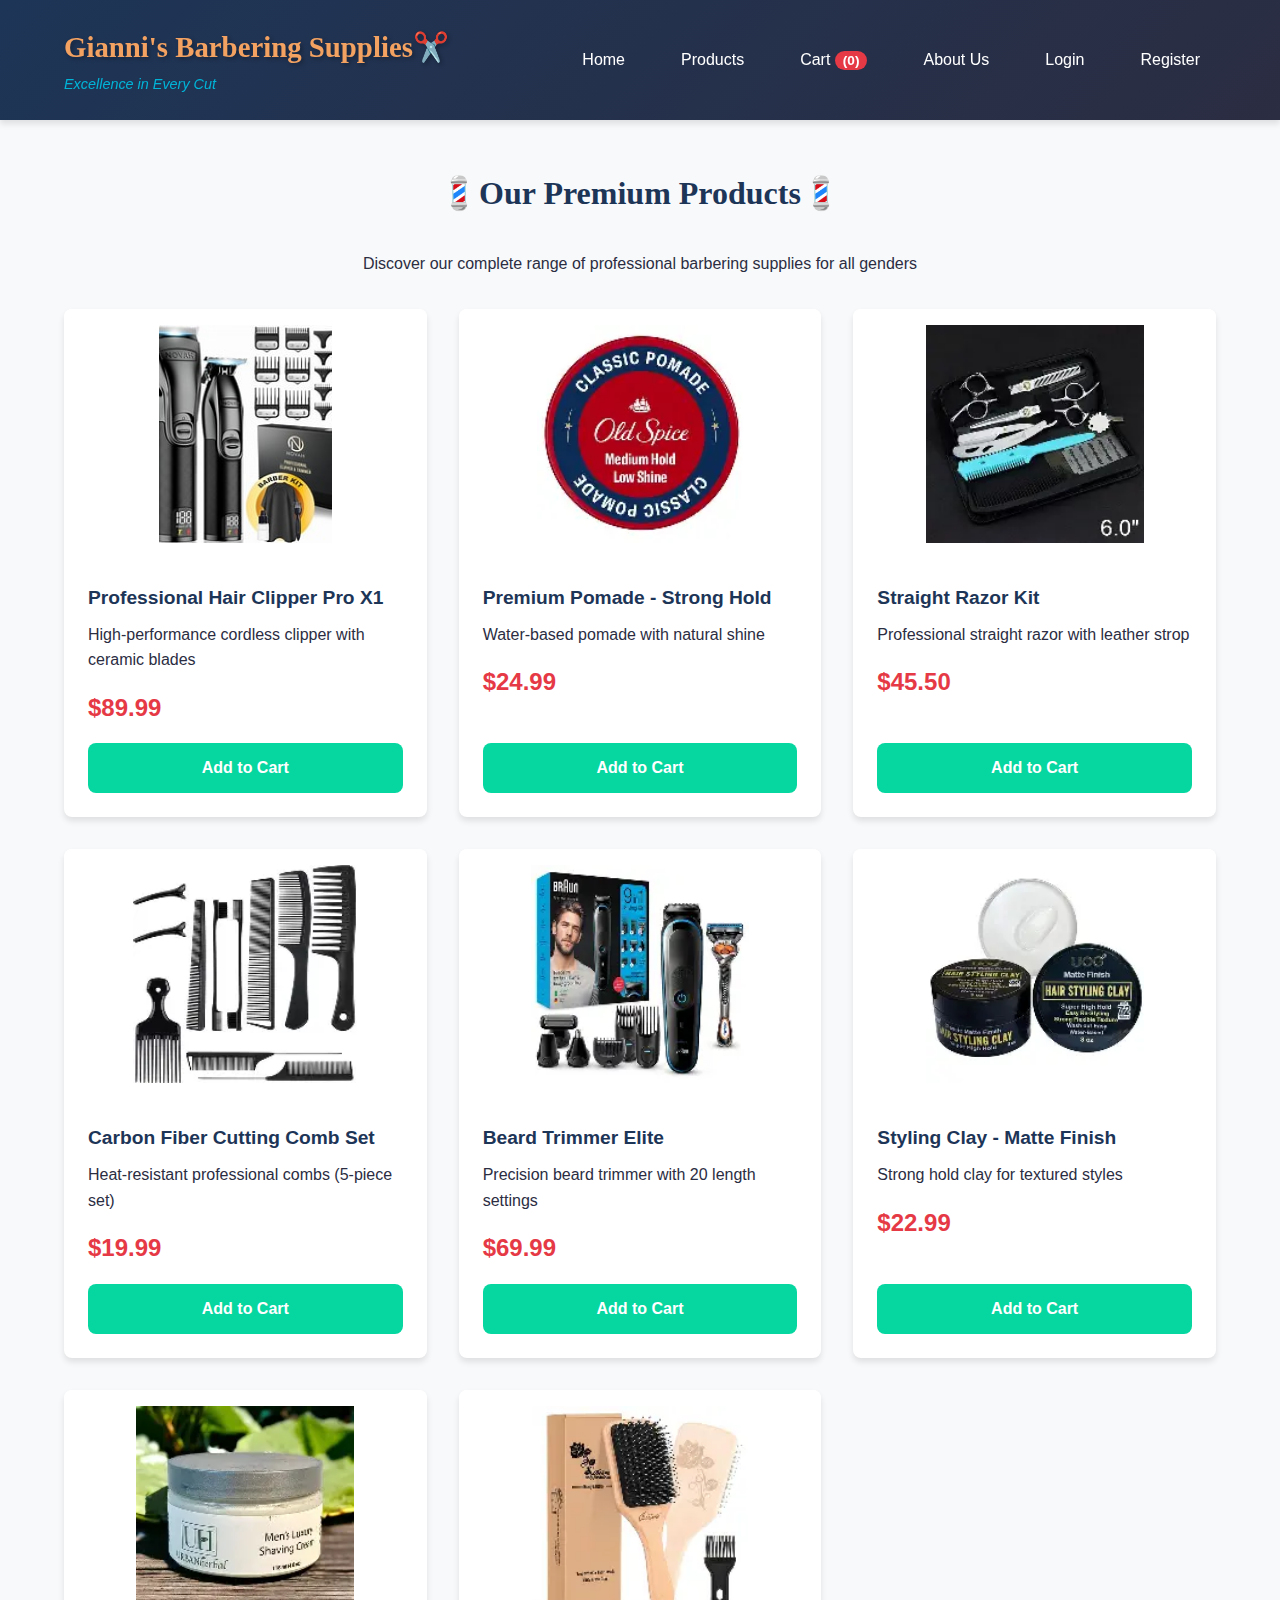
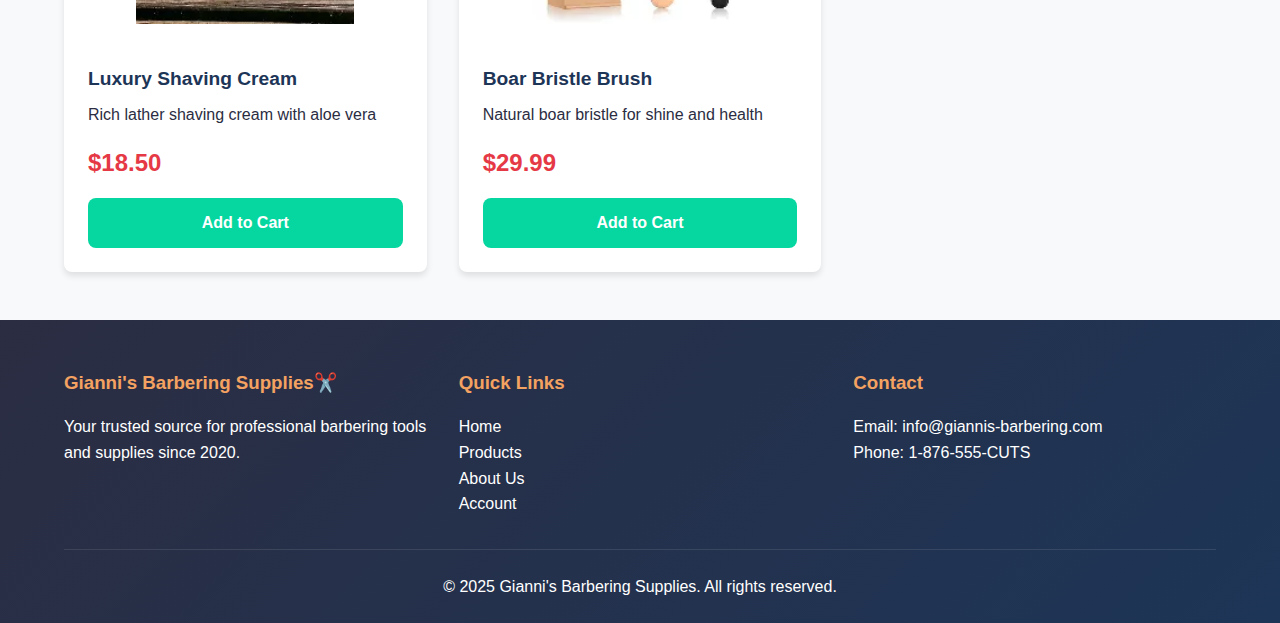
<file: products.html>
<!DOCTYPE html>
<html lang="en">
<head>
    <!--META TAGS -->
    <meta charset="UTF-8">
    <meta name="viewport" content="width=device-width, initial-scale=1.0">
    <!-- Responsive meta tag for mobile devices -->
    <title>Products - Gianni's Barbering Supplies</title>
    <!-- Page title for browser tab -->
    
    <!--STYLESHEET-->
    <link rel="stylesheet" href="styles.css">
    <!-- Link to external CSS file -->
</head>
<body>
    
    <!--HEADER & NAVIGATION-->
    <!-- Same header on all pages for consistency -->
    <header>
        <div class="container">
            
            <!-- Logo/Business Name -->
            <div class="logo-section">
                <div class="logo-text">
                    <h1>Gianni's Barbering Supplies✂️</h1>
                    <!-- Main heading -->
                    <p class="tagline">Excellence in Every Cut</p>
                    <!-- Business tagline -->
                </div>
            </div>
            
            <!-- Navigation Menu -->
            <nav>
                <ul>
                    <li><a href="index.html">Home</a></li>
                    <!-- Back to homepage -->
                    <li><a href="products.html">Products</a></li>
                    <!-- Current page -->
                    <li><a href="cart.html">Cart <span id="cart-count">(0)</span></a></li>
                    <!-- Cart with item counter -->
                    <li><a href="about.html">About Us</a></li>
                    <li><a href="login.html">Login</a></li>
                    <li><a href="register.html">Register</a></li>
                </ul>
            </nav>
        </div>
    </header>

    <!-- MAIN CONTENT-->
    <main>
        
        <!-- PRODUCTS CATALOG SECTION-->
        <!-- Displays all 8 products with images -->
        <section class="products-section">
            <div class="container">
                <h2>💈Our Premium Products💈</h2>
                <!-- Page heading -->
                
                <p class="text-center" style="margin-bottom: 2rem;">
                    Discover our complete range of professional barbering supplies for all genders
                </p>
                <!-- Description text centered and styled -->
                
                <!-- Product Grid Container -->
                <div class="product-grid" id="all-products">
                    <!-- This div is filled by JavaScript -->
                    <!-- JavaScript function loadAllProducts() runs on page load -->
                    <!-- Creates product cards for all 8 products -->
                    <!-- Each card includes:
                         - Product image from images/products/ folder
                         - Product name
                         - Description
                         - Price with $ symbol
                         - Add to Cart button
                    -->
                </div>
    
            </div>
        </section>
    </main>

    <!-- FOOTER -->
    <footer>
        <div class="container">
            <!-- Footer with 3 columns -->
            <div class="footer-content">
                
                <!-- About Column -->
                <div class="footer-section">
                    <h3>Gianni's Barbering Supplies✂️</h3>
                    <p>Your trusted source for professional barbering tools and supplies since 2020.</p>
                </div>
                
                <!-- Quick Links Column -->
                <div class="footer-section">
                    <h3>Quick Links</h3>
                    <ul>
                        <li><a href="index.html">Home</a></li>
                        <li><a href="products.html">Products</a></li>
                        <li><a href="about.html">About Us</a></li>
                        <li><a href="login.html">Account</a></li>
                    </ul>
                </div>
                
                <!-- Contact Column -->
                <div class="footer-section">
                    <h3>Contact</h3>
                    <p>Email: info@giannis-barbering.com</p>
                    <p>Phone: 1-876-555-CUTS</p>
                </div>
            </div>
            
            <!-- Copyright -->
            <div class="footer-bottom">
                <p>&copy; 2025 Gianni's Barbering Supplies. All rights reserved.</p>
            </div>
        </div>
    </footer>

    <!-- JAVASCRIPT -->
    <script src="script.js"></script>
    <!-- External JavaScript file handles:
         - Loading all 8 products from products array
         - Creating product cards dynamically
         - Adding images from images/products/ folder
         - Handling "Add to Cart" button clicks
         - Updating cart count in navigation
    -->
</body>
</html>
</file>
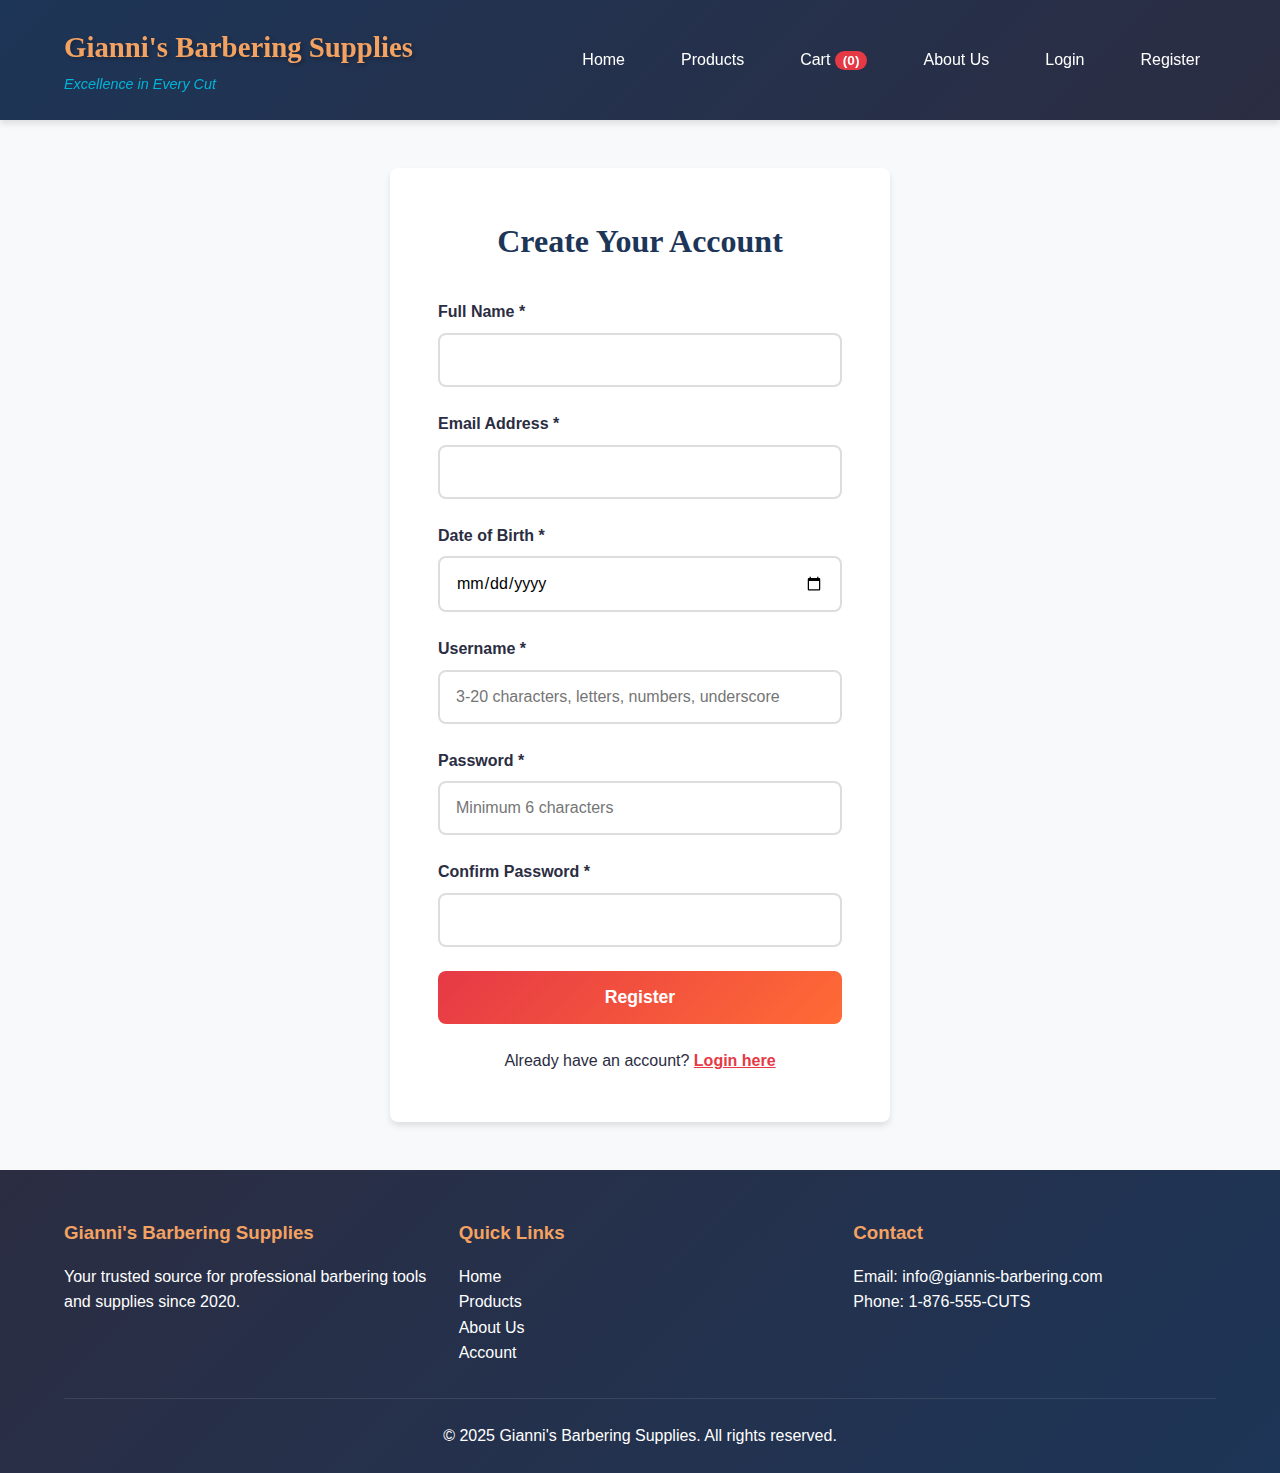
<file: register.html>
<!DOCTYPE html>
<html lang="en">
<head>
    <meta charset="UTF-8">
    <meta name="viewport" content="width=device-width, initial-scale=1.0">
    <title>Register - Gianni's Barbering Supplies✂️</title>
    <link rel="stylesheet" href="styles.css">
</head>
<body>
    
    <!-- HEADER -->
    <header>
        <div class="container">
            <div class="logo-section">
                <div class="logo-text">
                    <h1>Gianni's Barbering Supplies</h1>
                    <p class="tagline">Excellence in Every Cut</p>
                </div>
            </div>
            
            <nav>
                <ul>
                    <li><a href="index.html">Home</a></li>
                    <li><a href="products.html">Products</a></li>
                    <li><a href="cart.html">Cart <span id="cart-count">(0)</span></a></li>
                    <li><a href="about.html">About Us</a></li>
                    <li><a href="login.html">Login</a></li>
                    <li><a href="register.html">Register</a></li>
                    <!-- Current page -->
                </ul>
            </nav>
        </div>
    </header>

    <!--MAIN CONTENT-->
    <main>
        
        <!-- REGISTRATION FORM-->
        <div class="form-container">
            <h2>Create Your Account</h2>
            
            <form id="register-form">
                <!-- Form ID for JavaScript event handling -->
                
                <!-- Full Name Field -->
                <div class="form-group">
                    <label for="fullname">Full Name *</label>
                    <input type="text" id="fullname" name="fullname" required>
                    <!-- Required field for user's complete name -->
                    <div class="error-message"></div>
                    <!-- JavaScript displays errors here -->
                </div>
                
                <!-- Email Field -->
                <div class="form-group">
                    <label for="email">Email Address *</label>
                    <input type="email" id="email" name="email" required>
                    <!-- type="email" provides built-in format validation -->
                    <!-- JavaScript checks if email already exists (duplicate prevention) -->
                    <div class="error-message"></div>
                </div>
                
                <!-- Date of Birth Field -->
                <div class="form-group">
                    <label for="dob">Date of Birth *</label>
                    <input type="date" id="dob" name="dob" required>
                    <!-- type="date" provides calendar picker -->
                    <div class="error-message"></div>
                </div>
                
                <!-- Username Field -->
                <div class="form-group">
                    <label for="username">Username *</label>
                    <input type="text" id="username" name="username" required 
                           placeholder="3-20 characters, letters, numbers, underscore">
                    <!-- Placeholder shows format requirements -->
                    <!-- JavaScript validates: 3-20 chars, alphanumeric + underscore -->
                    <!-- JavaScript checks if username already exists (duplicate prevention) -->
                    <div class="error-message"></div>
                </div>
                
                <!-- Password Field -->
                <div class="form-group">
                    <label for="password">Password *</label>
                    <input type="password" id="password" name="password" required 
                           placeholder="Minimum 6 characters">
                    <!-- Placeholder hints at password requirement -->
                    <!-- JavaScript validates minimum 6 characters -->
                    <div class="error-message"></div>
                </div>
                
                <!-- Confirm Password Field -->
                <div class="form-group">
                    <label for="confirm-password">Confirm Password *</label>
                    <input type="password" id="confirm-password" name="confirm-password" required>
                    <!-- JavaScript checks this matches password field -->
                    <div class="error-message"></div>
                </div>
                
                <!-- Submit Button -->
                <button type="submit" class="btn-primary">Register</button>
                <!-- On submit, JavaScript validates all fields -->
                <!-- Checks for duplicates (username and email) -->
                <!-- Creates user object and saves to localStorage -->
                <!-- Automatically logs user in after registration -->
                <!-- Redirects to homepage on success -->
            </form>
            
            <!-- Login Link -->
            <p class="text-center" style="margin-top: 1.5rem;">
                Already have an account? 
                <a href="login.html" style="color: var(--primary-red); font-weight: bold;">
                    Login here
                </a>
            </p>
        </div>
    </main>

    <!-- FOOTER -->
    <footer>
        <div class="container">
            <div class="footer-content">
                <div class="footer-section">
                    <h3>Gianni's Barbering Supplies</h3>
                    <p>Your trusted source for professional barbering tools and supplies since 2020.</p>
                </div>
                <div class="footer-section">
                    <h3>Quick Links</h3>
                    <ul>
                        <li><a href="index.html">Home</a></li>
                        <li><a href="products.html">Products</a></li>
                        <li><a href="about.html">About Us</a></li>
                        <li><a href="login.html">Account</a></li>
                    </ul>
                </div>
                <div class="footer-section">
                    <h3>Contact</h3>
                    <p>Email: info@giannis-barbering.com</p>
                    <p>Phone: 1-876-555-CUTS</p>
                </div>
            </div>
            <div class="footer-bottom">
                <p>&copy; 2025 Gianni's Barbering Supplies. All rights reserved.</p>
            </div>
        </div>
    </footer>

    <!-- JAVASCRIPT -->
    <script src="script.js"></script>
    <!-- JavaScript provides:
         - Real-time form validation
         - Email format checking
         - Username format validation (3-20 chars, alphanumeric + underscore)
         - Password strength check (minimum 6 characters)
         - Password confirmation matching
         - DUPLICATE PREVENTION:
           * Checks if username already exists in localStorage
           * Checks if email already exists in localStorage
           * Shows error if duplicate found
         - User creation and storage in localStorage
         - Automatic login after successful registration
    -->
</body>
</html>
</file>
<file: styles.css>
/*
    GIANNI'S BARBERING SUPPLIES STYLESHEET
   Complete CSS for E-Commerce Website */

* {
    margin: 0;              /* Remove all default margins */
    padding: 0;             /* Remove all default padding */
    box-sizing: border-box; /* Include padding/border in width calculations */
}

/* CSS CUSTOM PROPERTIES (VARIABLES) */
/* Centralized color and spacing values for easy updates */
:root {
    /* Catchy Color Palette - Barbershop Modern Theme */
    --primary-red: #E63946;           /* Energy, passion, urgency - CTAs */
    --deep-navy: #1D3557;             /* Trust, professionalism - headers */
    --bright-cyan: #00B4D8;           /* Modern, fresh - accents */
    --warm-gold: #F4A261;             /* Premium, luxury - special elements */
    --off-white: #F8F9FA;             /* Clean, spacious - background */
    --dark-charcoal: #2B2D42;         /* Sophistication - text/footer */
    --success-green: #06D6A0;         /* Success messages */
    --warning-orange: #FF6B35;        /* Warnings/urgency */
    
    /* Typography Variables */
    --font-primary: 'Segoe UI', Tahoma, Geneva, Verdana, sans-serif;
    --font-heading: 'Georgia', serif;
    
    /* Spacing Variables (rem units scale with user preferences) */
    --spacing-xs: 0.5rem;   /* 8px */
    --spacing-sm: 1rem;     /* 16px */
    --spacing-md: 1.5rem;   /* 24px */
    --spacing-lg: 2rem;     /* 32px */
    --spacing-xl: 3rem;     /* 48px */
    
    /* Visual Effects */
    --border-radius: 8px;
    --box-shadow: 0 4px 6px rgba(0, 0, 0, 0.1);
    --box-shadow-hover: 0 8px 12px rgba(0, 0, 0, 0.15);
}

/* BASE BODY STYLES */
body {
    font-family: var(--font-primary);     /* Default font for all text */
    line-height: 1.6;                     /* Comfortable reading line height */
    color: var(--dark-charcoal);          /* Default text color */
    background-color: var(--off-white);   /* Page background */
    min-height: 100vh;                    /* Minimum full viewport height */
    display: flex;                        /* Flexbox layout */
    flex-direction: column;               /* Stack children vertically */
}

/* CONTAINER CLASS */
/* Centers content and adds horizontal padding */
.container {
    max-width: 1200px;                    /* Maximum width for large screens */
    margin: 0 auto;                       /* Center horizontally */
    padding: 0 var(--spacing-md);         /* Horizontal padding */
}

/* HEADER & NAVIGATION */
header {
    background: linear-gradient(135deg, var(--deep-navy) 0%, var(--dark-charcoal) 100%);
    color: white;
    padding: var(--spacing-md) 0;
    box-shadow: var(--box-shadow);
    position: sticky;                     /* Sticks to top when scrolling */
    top: 0;                               /* Stick at very top */
    z-index: 1000;                        /* Above other content */
}

header .container {
    display: flex;
    justify-content: space-between;       /* Space between logo and nav */
    align-items: center;                  /* Vertical center */
    flex-wrap: wrap;                      /* Wrap on small screens */
}

/* Logo Section */
.logo-section {
    display: flex;
    align-items: center;
}

.logo-text {
    display: flex;
    flex-direction: column;
}

.logo-section h1 {
    font-family: var(--font-heading);
    font-size: 1.8rem;
    margin-bottom: 0.2rem;
    color: var(--warm-gold);              /* Gold for premium feel */
    text-shadow: 2px 2px 4px rgba(0, 0, 0, 0.3);
}

.tagline {
    font-size: 0.9rem;
    color: var(--bright-cyan);
    font-style: italic;
}

/* Navigation Menu */
nav ul {
    list-style: none;                     /* Remove bullets */
    display: flex;
    gap: var(--spacing-md);
    flex-wrap: wrap;
}

nav a {
    color: white;
    text-decoration: none;
    padding: var(--spacing-xs) var(--spacing-sm);
    border-radius: var(--border-radius);
    transition: all 0.3s ease;            /* Smooth hover effect */
    font-weight: 500;
}

nav a:hover {
    background-color: var(--primary-red);
    transform: translateY(-2px);         /* Slight lift on hover */
}

/* Cart Count Badge */
#cart-count {
    background-color: var(--primary-red);
    padding: 2px 8px;
    border-radius: 12px;
    font-size: 0.85rem;
    font-weight: bold;
}

/* HERO SECTION */
.hero {
    background: linear-gradient(135deg, var(--primary-red) 0%, var(--warning-orange) 100%);
    color: white;
    padding: var(--spacing-xl) 0;
    text-align: center;
    position: relative;
    overflow: hidden;
}

.hero h2 {
    font-size: 2.5rem;
    margin-bottom: var(--spacing-md);
    font-family: var(--font-heading);
    position: relative;
    z-index: 1;
}

.hero p {
    font-size: 1.2rem;
    margin-bottom: var(--spacing-lg);
    position: relative;
    z-index: 1;
}

/* Call-to-Action Button */
.cta-button {
    display: inline-block;
    padding: var(--spacing-sm) var(--spacing-lg);
    background-color: var(--deep-navy);
    color: white;
    text-decoration: none;
    border-radius: var(--border-radius);
    font-size: 1.1rem;
    font-weight: bold;
    transition: all 0.3s ease;
    box-shadow: var(--box-shadow);
    position: relative;
    z-index: 1;
}

.cta-button:hover {
    background-color: var(--dark-charcoal);
    transform: translateY(-3px);
    box-shadow: var(--box-shadow-hover);
}

/* MAIN CONTENT*/
main {
    flex: 1;                              /* Grows to fill space, pushes footer down */
}

section {
    padding: var(--spacing-xl) 0;
}

h2 {
    font-family: var(--font-heading);
    font-size: 2rem;
    color: var(--deep-navy);
    margin-bottom: var(--spacing-lg);
    text-align: center;
}

/* CATEGORY GRID */
.category-grid {
    display: grid;
    grid-template-columns: repeat(auto-fit, minmax(250px, 1fr));
    gap: var(--spacing-lg);
    margin-top: var(--spacing-lg);
}

.category-card {
    background: white;
    padding: var(--spacing-lg);
    border-radius: var(--border-radius);
    text-align: center;
    box-shadow: var(--box-shadow);
    transition: all 0.3s ease;
    border-top: 4px solid var(--primary-red);
}

.category-card:hover {
    transform: translateY(-8px);
    box-shadow: var(--box-shadow-hover);
}

.category-icon {
    font-size: 3rem;
    margin-bottom: var(--spacing-sm);
}

.category-card h3 {
    color: var(--deep-navy);
    margin-bottom: var(--spacing-sm);
}

.category-link {
    display: inline-block;
    margin-top: var(--spacing-sm);
    padding: var(--spacing-xs) var(--spacing-md);
    background-color: var(--bright-cyan);
    color: white;
    text-decoration: none;
    border-radius: var(--border-radius);
    transition: all 0.3s ease;
    font-weight: 600;
}

.category-link:hover {
    background-color: var(--primary-red);
}

/* PRODUCT GRID */
.product-grid {
    display: grid;
    grid-template-columns: repeat(auto-fill, minmax(280px, 1fr));
    gap: var(--spacing-lg);
    margin-top: var(--spacing-lg);
}

.product-card {
    background: white;
    border-radius: var(--border-radius);
    overflow: hidden;
    box-shadow: var(--box-shadow);
    transition: all 0.3s ease;
    display: flex;
    flex-direction: column;
}

.product-card:hover {
    transform: translateY(-5px);
    box-shadow: var(--box-shadow-hover);
}

/* Product Image Container */
.product-image {
    width: 100%;
    height: 250px;
    background: white;                    /* White background for product photos */
    display: flex;
    align-items: center;
    justify-content: center;
    overflow: hidden;
    position: relative;
    padding: 1rem;                        /* Add padding around image */
}

/* Actual Product Images */
.product-image img {
    width: 100%;
    height: 100%;
    object-fit: contain;                  /* Contain keeps entire image visible without cropping */
    display: block;
}

/* Fallback Icon if Image Missing */
.product-image .product-icon {
    font-size: 4rem;
    position: absolute;
}

/* Product Information */
.product-info {
    padding: var(--spacing-md);
    flex: 1;
    display: flex;
    flex-direction: column;
}

.product-info h3 {
    color: var(--deep-navy);
    margin-bottom: var(--spacing-xs);
    font-size: 1.2rem;
}

.product-price {
    font-size: 1.5rem;
    color: var(--primary-red);
    font-weight: bold;
    margin: var(--spacing-sm) 0;
}

/* Add to Cart Button */
.add-to-cart {
    background-color: var(--success-green);
    color: white;
    border: none;
    padding: var(--spacing-sm);
    border-radius: var(--border-radius);
    cursor: pointer;
    font-size: 1rem;
    font-weight: bold;
    transition: all 0.3s ease;
    margin-top: auto;                     /* Push to bottom of card */
}

.add-to-cart:hover {
    background-color: #05b591;
    transform: scale(1.05);
}

/* FEATURES GRID */
.features {
    background-color: white;
}

.features-grid {
    display: grid;
    grid-template-columns: repeat(auto-fit, minmax(250px, 1fr));
    gap: var(--spacing-lg);
}

.feature-item {
    text-align: center;
    padding: var(--spacing-lg);
    border-radius: var(--border-radius);
    background: linear-gradient(135deg, var(--off-white) 0%, white 100%);
    box-shadow: var(--box-shadow);
}

.feature-item h3 {
    color: var(--deep-navy);
    margin-bottom: var(--spacing-sm);
    font-size: 1.3rem;
}

/* FORMS */
.form-container {
    max-width: 500px;
    margin: var(--spacing-xl) auto;
    background: white;
    padding: var(--spacing-xl);
    border-radius: var(--border-radius);
    box-shadow: var(--box-shadow);
}

.form-container h2 {
    color: var(--deep-navy);
    margin-bottom: var(--spacing-lg);
}

.form-group {
    margin-bottom: var(--spacing-md);
}

.form-group label {
    display: block;
    margin-bottom: var(--spacing-xs);
    color: var(--dark-charcoal);
    font-weight: 600;
}

.form-group input,
.form-group select,
.form-group textarea {
    width: 100%;
    padding: var(--spacing-sm);
    border: 2px solid #ddd;
    border-radius: var(--border-radius);
    font-size: 1rem;
    font-family: var(--font-primary);
    transition: border-color 0.3s ease;
}

.form-group input:focus,
.form-group select:focus,
.form-group textarea:focus {
    outline: none;
    border-color: var(--bright-cyan);
}

.form-group input.error {
    border-color: var(--primary-red);
}

/* Error Messages */
.error-message {
    color: var(--primary-red);
    font-size: 0.875rem;
    margin-top: var(--spacing-xs);
    display: none;
}

.error-message.show {
    display: block;
}

/* Primary Button */
.btn-primary {
    width: 100%;
    padding: var(--spacing-sm) var(--spacing-lg);
    background: linear-gradient(135deg, var(--primary-red), var(--warning-orange));
    color: white;
    border: none;
    border-radius: var(--border-radius);
    font-size: 1.1rem;
    font-weight: bold;
    cursor: pointer;
    transition: all 0.3s ease;
}

.btn-primary:hover {
    transform: translateY(-2px);
    box-shadow: var(--box-shadow-hover);
}

/* Secondary Button */
.btn-secondary {
    background-color: var(--deep-navy);
    color: white;
    padding: var(--spacing-sm) var(--spacing-lg);
    border: none;
    border-radius: var(--border-radius);
    cursor: pointer;
    font-size: 1rem;
    font-weight: bold;
    transition: all 0.3s ease;
}

.btn-secondary:hover {
    background-color: var(--dark-charcoal);
}

/* CART & CHECKOUT */
.cart-container {
    max-width: 900px;
    margin: var(--spacing-xl) auto;
    background: white;
    padding: var(--spacing-xl);
    border-radius: var(--border-radius);
    box-shadow: var(--box-shadow);
}

.cart-table {
    width: 100%;
    border-collapse: collapse;
    margin-bottom: var(--spacing-lg);
}

.cart-table th {
    background-color: var(--deep-navy);
    color: white;
    padding: var(--spacing-sm);
    text-align: left;
}

.cart-table td {
    padding: var(--spacing-sm);
    border-bottom: 1px solid #ddd;
}

.cart-total {
    background-color: var(--off-white);
    padding: var(--spacing-lg);
    border-radius: var(--border-radius);
    margin-bottom: var(--spacing-lg);
}

.cart-total h3 {
    color: var(--deep-navy);
    margin-bottom: var(--spacing-sm);
}

.total-row {
    display: flex;
    justify-content: space-between;
    padding: var(--spacing-xs) 0;
    font-size: 1.1rem;
}

.total-row.grand-total {
    font-size: 1.5rem;
    font-weight: bold;
    color: var(--primary-red);
    border-top: 2px solid var(--dark-charcoal);
    padding-top: var(--spacing-sm);
    margin-top: var(--spacing-sm);
}

.button-group {
    display: flex;
    gap: var(--spacing-sm);
    flex-wrap: wrap;
}

.button-group button {
    flex: 1;
    min-width: 150px;
}

/* INVOICE */
.invoice-container {
    max-width: 800px;
    margin: var(--spacing-xl) auto;
    background: white;
    padding: var(--spacing-xl);
    border-radius: var(--border-radius);
    box-shadow: var(--box-shadow);
}

.invoice-header {
    border-bottom: 3px solid var(--primary-red);
    padding-bottom: var(--spacing-md);
    margin-bottom: var(--spacing-lg);
}

.invoice-header h1 {
    color: var(--deep-navy);
    font-family: var(--font-heading);
}

.invoice-details {
    display: grid;
    grid-template-columns: 1fr 1fr;
    gap: var(--spacing-lg);
    margin-bottom: var(--spacing-lg);
}

.invoice-section h3 {
    color: var(--deep-navy);
    margin-bottom: var(--spacing-sm);
}

/* FOOTER */
footer {
    background: linear-gradient(135deg, var(--dark-charcoal) 0%, var(--deep-navy) 100%);
    color: white;
    padding: var(--spacing-xl) 0 var(--spacing-md);
    margin-top: auto;
}

.footer-content {
    display: grid;
    grid-template-columns: repeat(auto-fit, minmax(250px, 1fr));
    gap: var(--spacing-lg);
    margin-bottom: var(--spacing-lg);
}

.footer-section h3 {
    color: var(--warm-gold);
    margin-bottom: var(--spacing-sm);
}

.footer-section ul {
    list-style: none;
}

.footer-section a {
    color: white;
    text-decoration: none;
    transition: color 0.3s ease;
}

.footer-section a:hover {
    color: var(--bright-cyan);
}

.footer-bottom {
    text-align: center;
    padding-top: var(--spacing-md);
    border-top: 1px solid rgba(255, 255, 255, 0.1);
}

/* RESPONSIVE DESIGN  */
/* Tablet and smaller (768px and below) */
@media (max-width: 768px) {
    header .container {
        flex-direction: column;
        text-align: center;
    }
    
    nav ul {
        justify-content: center;
        margin-top: var(--spacing-sm);
    }
    
    .hero h2 {
        font-size: 1.8rem;
    }
    
    .product-grid {
        grid-template-columns: repeat(auto-fill, minmax(200px, 1fr));
    }
    
    .cart-table {
        font-size: 0.875rem;
    }
    
    .button-group {
        flex-direction: column;
    }
    
    .button-group button {
        width: 100%;
    }
}

/* Mobile phones (480px and below) */
@media (max-width: 480px) {
    .hero h2 {
        font-size: 1.5rem;
    }
    
    .category-grid {
        grid-template-columns: 1fr;
    }
    
    .product-grid {
        grid-template-columns: 1fr;
    }
}

/* UTILITY CLASSES */
.text-center {
    text-align: center;
}

.mt-2 {
    margin-top: var(--spacing-lg);
}

.mb-2 {
    margin-bottom: var(--spacing-lg);
}

.hidden {
    display: none;
}

/* Alert Messages */
.alert {
    padding: var(--spacing-md);
    border-radius: var(--border-radius);
    margin-bottom: var(--spacing-md);
}

.alert-success {
    background-color: #d4edda;
    color: #155724;
    border: 1px solid #c3e6cb;
}

.alert-error {
    background-color: #f8d7da;
    color: #721c24;
    border: 1px solid #f5c6cb;
}
</file>
